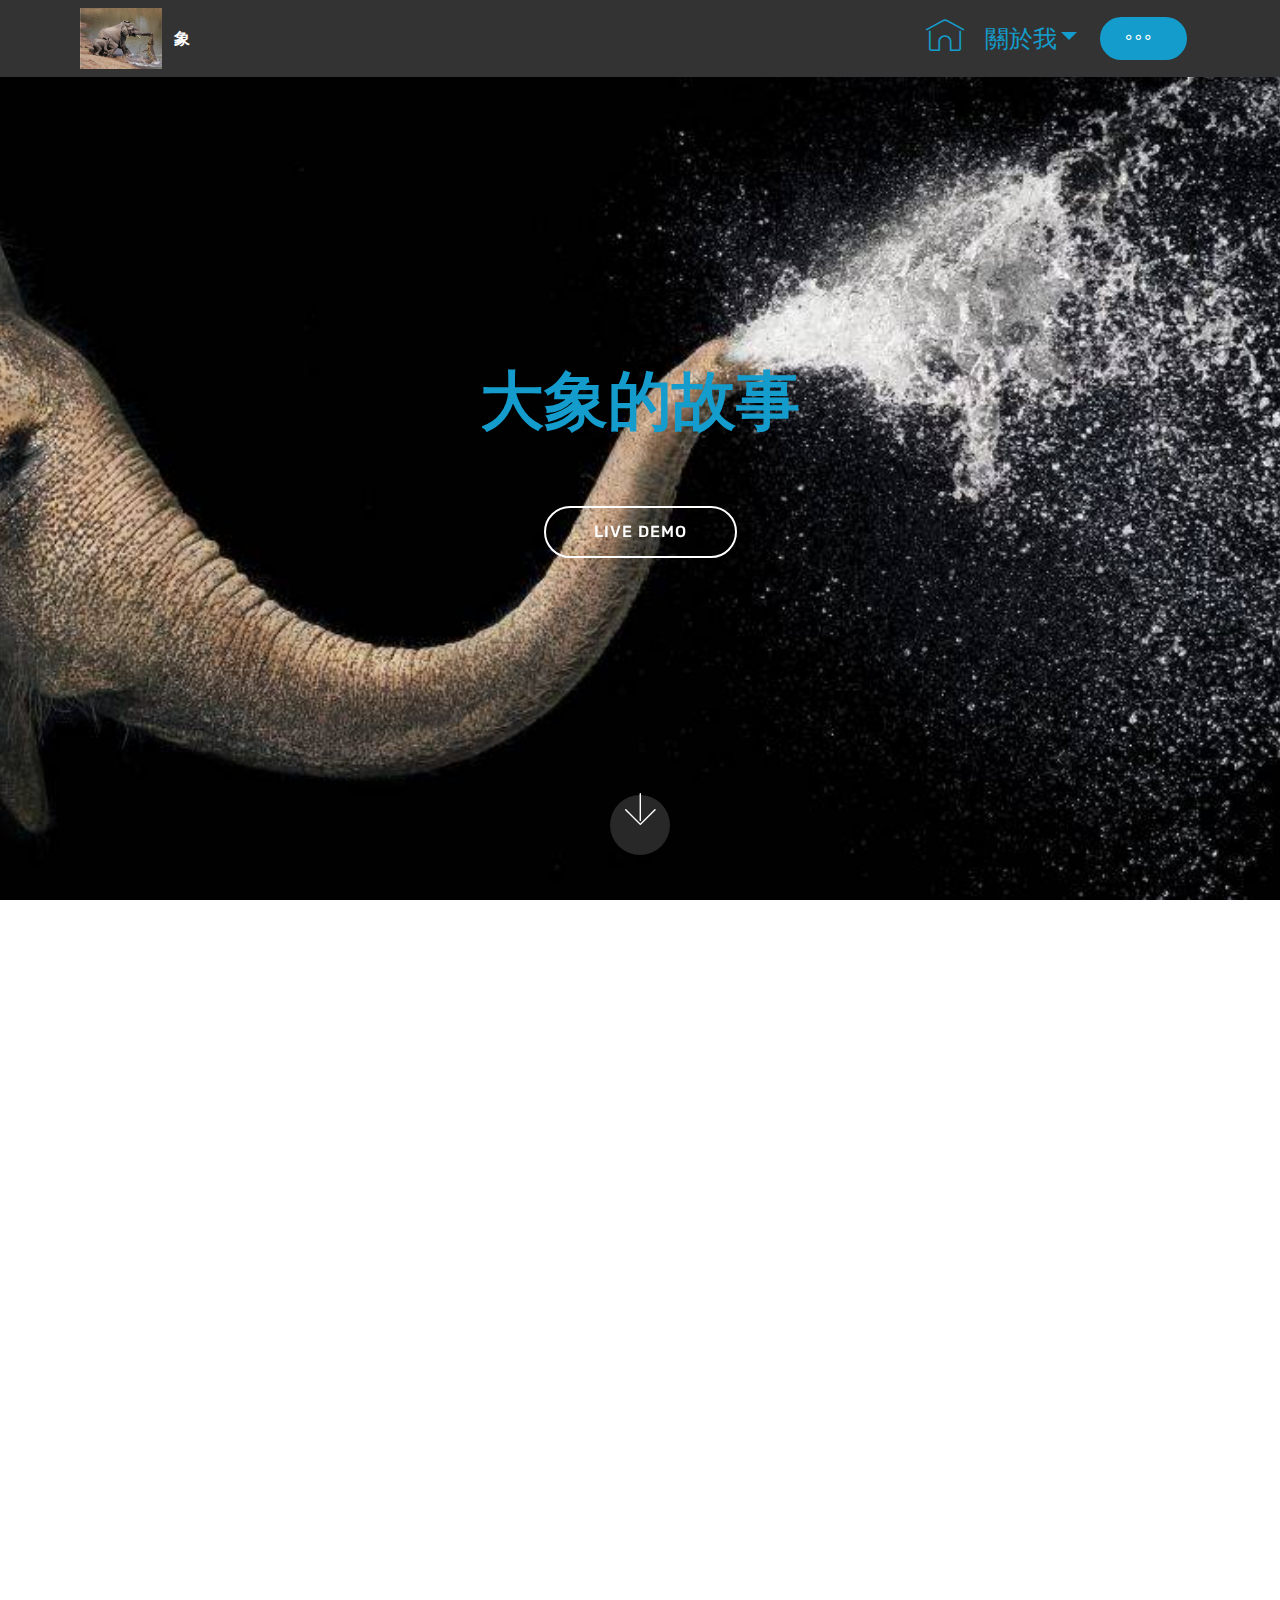
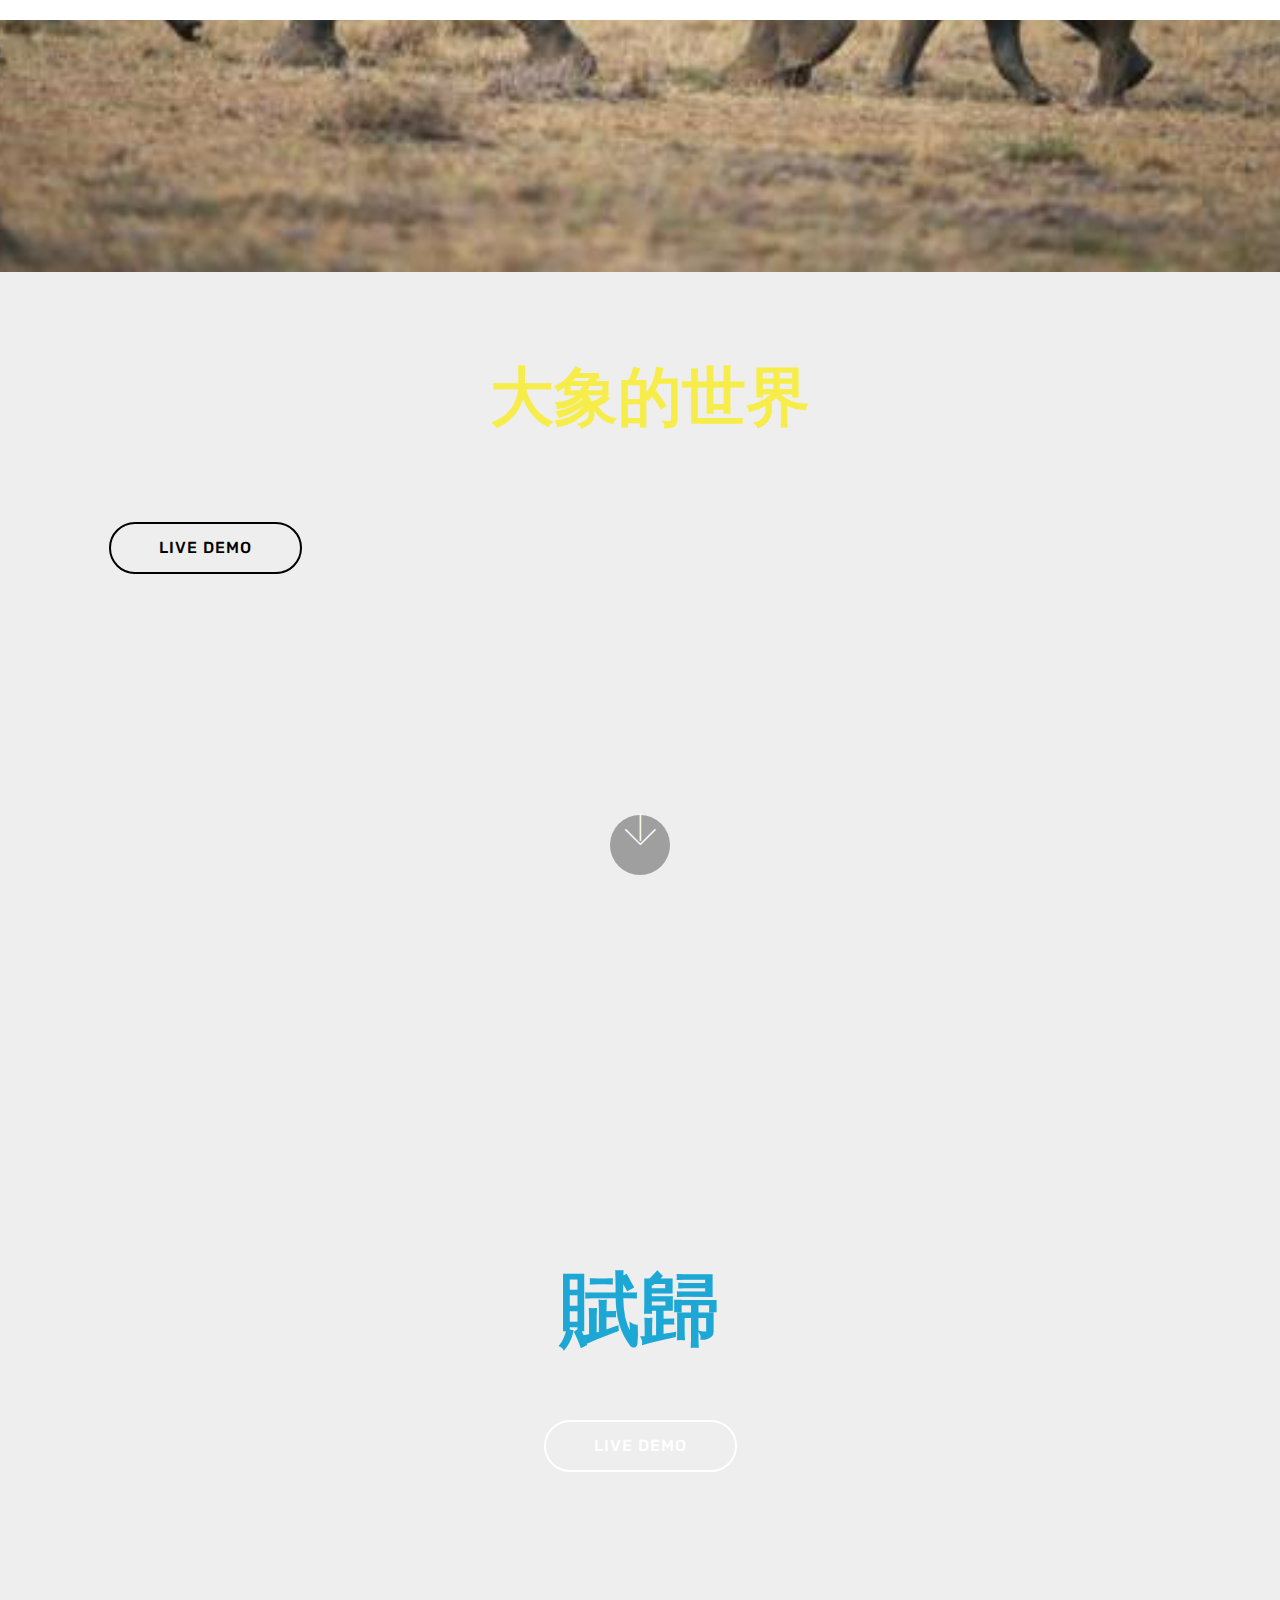
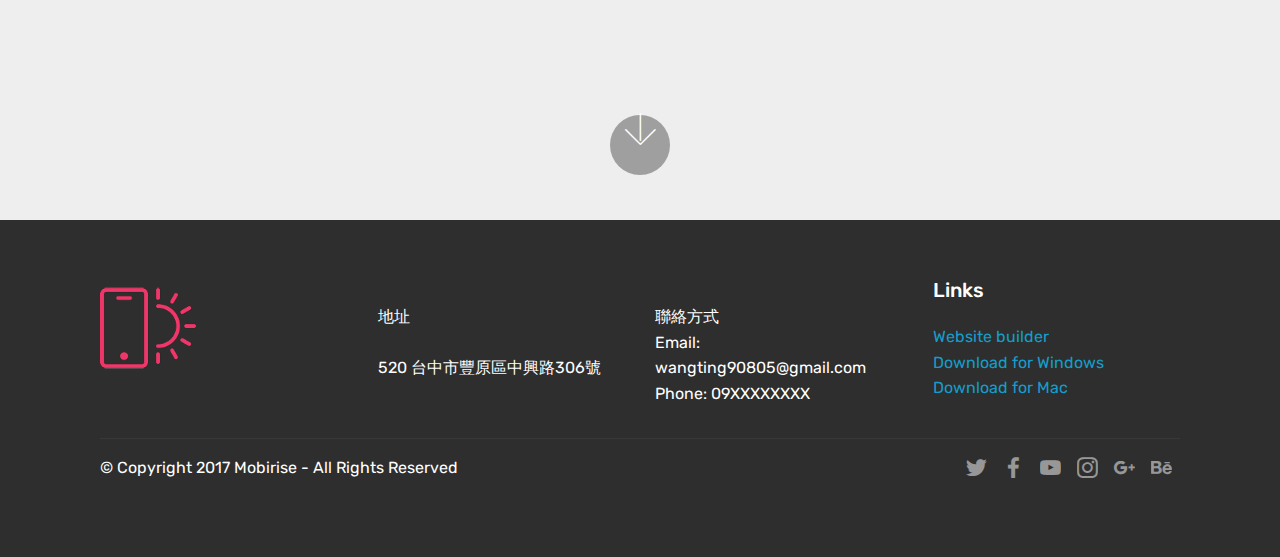
<file: index.html>
<!DOCTYPE html>
<html>
<head>
  <!-- Site made with Mobirise Website Builder v4.3.4, https://mobirise.com -->
  <meta charset="UTF-8">
  <meta http-equiv="X-UA-Compatible" content="IE=edge">
  <meta name="generator" content="Mobirise v4.3.4, mobirise.com">
  <meta name="viewport" content="width=device-width, initial-scale=1">
  <link rel="shortcut icon" href="assets/images/p7827042a221067476-ss-450x335.jpg" type="image/x-icon">
  <meta name="description" content="">
  <title>index.html</title>
  <link rel="stylesheet" href="assets/web/assets/mobirise-icons/mobirise-icons.css">
  <link rel="stylesheet" href="assets/tether/tether.min.css">
  <link rel="stylesheet" href="assets/bootstrap/css/bootstrap.min.css">
  <link rel="stylesheet" href="assets/bootstrap/css/bootstrap-grid.min.css">
  <link rel="stylesheet" href="assets/bootstrap/css/bootstrap-reboot.min.css">
  <link rel="stylesheet" href="assets/socicon/css/styles.css">
  <link rel="stylesheet" href="assets/dropdown/css/style.css">
  <link rel="stylesheet" href="assets/theme/css/style.css">
  <link rel="stylesheet" href="assets/mobirise/css/mbr-additional.css" type="text/css">
  
  
  
</head>
<body>
<section class="menu cid-qxVXqQPG6B" once="menu" id="menu1-e" data-rv-view="32">

    

    <nav class="navbar navbar-expand beta-menu navbar-dropdown align-items-center navbar-fixed-top navbar-toggleable-sm">
        <button class="navbar-toggler navbar-toggler-right" type="button" data-toggle="collapse" data-target="#navbarSupportedContent" aria-controls="navbarSupportedContent" aria-expanded="false" aria-label="Toggle navigation">
            <div class="hamburger">
                <span></span>
                <span></span>
                <span></span>
                <span></span>
            </div>
        </button>
        <div class="menu-logo">
            <div class="navbar-brand">
                <span class="navbar-logo">
                    <a href="https://mobirise.com">
                         <img src="assets/images/p7827042a221067476-ss-450x335.jpg" alt="Mobirise" title="" media-simple="true" style="height: 3.8rem;">
                    </a>
                </span>
                <span class="navbar-caption-wrap"><a class="navbar-caption text-white display-4" href="https://mobirise.com">象</a></span>
            </div>
        </div>
        <div class="collapse navbar-collapse" id="navbarSupportedContent">
            <ul class="navbar-nav nav-dropdown" data-app-modern-menu="true"><li class="nav-item dropdown open"><a class="nav-link link text-primary dropdown-toggle display-5" href="https://mobirise.com" data-toggle="dropdown-submenu">
                        <span class="mbri-home mbr-iconfont mbr-iconfont-btn"></span>&nbsp;關於我</a><div class="dropdown-menu"><a class="text-primary dropdown-item display-5" href="https://mobirise.com">New Item</a></div></li></ul>
            <div class="navbar-buttons mbr-section-btn"><a class="btn btn-sm btn-primary display-4" href="https://mobirise.com"><span class="mbri-more-horizontal mbr-iconfont mbr-iconfont-btn"></span></a></div>
        </div>
    </nav>
</section>

<section class="engine"><a href="https://mobirise.co/g">how to create a website</a></section><section class="cid-qxVXqRzExX mbr-fullscreen mbr-parallax-background" id="header2-f" data-rv-view="34">

    

    

    <div class="container align-center">
        <div class="row justify-content-md-center">
            <div class="mbr-white col-md-10">
                <h1 class="mbr-section-title mbr-bold pb-3 mbr-fonts-style display-1"></h1>
                <h3 class="mbr-section-subtitle align-center mbr-light pb-3 mbr-fonts-style display-2"><strong>大象的故事</strong></h3>
                <p class="mbr-text pb-3 mbr-fonts-style display-5"></p>
                <div class="mbr-section-btn"><a class="btn btn-md btn-white-outline display-4" href="https://mobirise.com">LIVE DEMO</a></div>
            </div>
        </div>
    </div>
    <div class="mbr-arrow hidden-sm-down" aria-hidden="true">
        <a href="#next">
            <i class="mbri-down mbr-iconfont"></i>
        </a>
    </div>
</section>

<section class="cid-qxWdpMDy4Z" id="video2-k" data-rv-view="37">

    
    
    <figure class="mbr-figure align-center">
        <div class="video-block" style="width: 100%;">
            <div><iframe class="mbr-embedded-video" src="https://www.youtube.com/embed/nUzx4pm6GXE?rel=0&amp;amp;showinfo=0&amp;autoplay=0&amp;loop=0" width="1280" height="720" frameborder="0" allowfullscreen></iframe></div>
        </div>
    </figure>
</section>

<section class="header9 cid-qxWemieEVz mbr-fullscreen mbr-parallax-background" id="header9-l" data-rv-view="39">

    

    

    <div class="container">
        <div class="media-container-column mbr-white col-md-8">
            <h1 class="mbr-section-title align-left mbr-bold pb-3 mbr-fonts-style display-2">大象的世界</h1>
            <h3 class="mbr-section-subtitle align-left mbr-light pb-3 mbr-fonts-style display-2"></h3>
            <p class="mbr-text align-left pb-3 mbr-fonts-style display-5"></p>
            <div class="mbr-section-btn align-left"><a class="btn btn-md btn-black-outline display-4" href="https://mobirise.com">LIVE DEMO</a></div>
        </div>
    </div>

    <div class="mbr-arrow hidden-sm-down" aria-hidden="true">
        <a href="#next">
            <i class="mbri-down mbr-iconfont"></i>
        </a>
    </div>
</section>

<section class="cid-qxWfHqljjl mbr-fullscreen mbr-parallax-background" id="header2-m" data-rv-view="42">

    

    

    <div class="container align-center">
        <div class="row justify-content-md-center">
            <div class="mbr-white col-md-10">
                <h1 class="mbr-section-title mbr-bold pb-3 mbr-fonts-style display-1">賦歸</h1>
                
                <p class="mbr-text pb-3 mbr-fonts-style display-5"></p>
                <div class="mbr-section-btn"><a class="btn btn-md btn-white-outline display-4" href="https://mobirise.com">LIVE DEMO</a></div>
            </div>
        </div>
    </div>
    <div class="mbr-arrow hidden-sm-down" aria-hidden="true">
        <a href="#next">
            <i class="mbri-down mbr-iconfont"></i>
        </a>
    </div>
</section>

<section class="cid-qxWgMCK1gf" id="footer1-n" data-rv-view="45">

    

    

    <div class="container">
        <div class="media-container-row content text-white">
            <div class="col-12 col-md-3">
                <div class="media-wrap">
                    <a href="https://mobirise.com/">
                        <img src="assets/images/logo2.png" alt="Mobirise" media-simple="true">
                    </a>
                </div>
            </div>
            <div class="col-12 col-md-3 mbr-fonts-style display-7">
                <h5 class="pb-3"></h5>
                <p class="mbr-text">地址
<br>
<br>520   台中市豐原區中興路306號</p>
            </div>
            <div class="col-12 col-md-3 mbr-fonts-style display-7">
                <h5 class="pb-3"></h5>
                <p class="mbr-text">聯絡方式
<br>Email: wangting90805@gmail.com 
<br>Phone: 09XXXXXXXX</p>
            </div>
            <div class="col-12 col-md-3 mbr-fonts-style display-7">
                <h5 class="pb-3">
                    Links
                </h5>
                <p class="mbr-text">
                    <a class="text-primary" href="https://mobirise.com/">Website builder</a>
                    <br><a class="text-primary" href="https://mobirise.com/mobirise-free-win.zip">Download for Windows</a>
                    <br><a class="text-primary" href="https://mobirise.com/mobirise-free-mac.zip">Download for Mac</a>
                </p>
            </div>
        </div>
        <div class="footer-lower">
            <div class="media-container-row">
                <div class="col-sm-12">
                    <hr>
                </div>
            </div>
            <div class="media-container-row mbr-white">
                <div class="col-sm-6 copyright">
                    <p class="mbr-text mbr-fonts-style display-7">
                        © Copyright 2017 Mobirise - All Rights Reserved
                    </p>
                </div>
                <div class="col-md-6">
                    <div class="social-list align-right">
                        <div class="soc-item">
                            <a href="https://twitter.com/mobirise" target="_blank">
                                <span class="socicon-twitter socicon mbr-iconfont mbr-iconfont-social" media-simple="true"></span>
                            </a>
                        </div>
                        <div class="soc-item">
                            <a href="https://www.facebook.com/pages/Mobirise/1616226671953247" target="_blank">
                                <span class="socicon-facebook socicon mbr-iconfont mbr-iconfont-social" media-simple="true"></span>
                            </a>
                        </div>
                        <div class="soc-item">
                            <a href="https://www.youtube.com/c/mobirise" target="_blank">
                                <span class="socicon-youtube socicon mbr-iconfont mbr-iconfont-social" media-simple="true"></span>
                            </a>
                        </div>
                        <div class="soc-item">
                            <a href="https://instagram.com/mobirise" target="_blank">
                                <span class="socicon-instagram socicon mbr-iconfont mbr-iconfont-social" media-simple="true"></span>
                            </a>
                        </div>
                        <div class="soc-item">
                            <a href="https://plus.google.com/u/0/+Mobirise" target="_blank">
                                <span class="socicon-googleplus socicon mbr-iconfont mbr-iconfont-social" media-simple="true"></span>
                            </a>
                        </div>
                        <div class="soc-item">
                            <a href="https://www.behance.net/Mobirise" target="_blank">
                                <span class="socicon-behance socicon mbr-iconfont mbr-iconfont-social" media-simple="true"></span>
                            </a>
                        </div>
                    </div>
                </div>
            </div>
        </div>
    </div>
</section>


  <script src="assets/web/assets/jquery/jquery.min.js"></script>
  <script src="assets/popper/popper.min.js"></script>
  <script src="assets/tether/tether.min.js"></script>
  <script src="assets/bootstrap/js/bootstrap.min.js"></script>
  <script src="assets/dropdown/js/script.min.js"></script>
  <script src="assets/touch-swipe/jquery.touch-swipe.min.js"></script>
  <script src="assets/jarallax/jarallax.min.js"></script>
  <script src="assets/smooth-scroll/smooth-scroll.js"></script>
  <script src="assets/theme/js/script.js"></script>
  
  
</body>
</html>
</file>
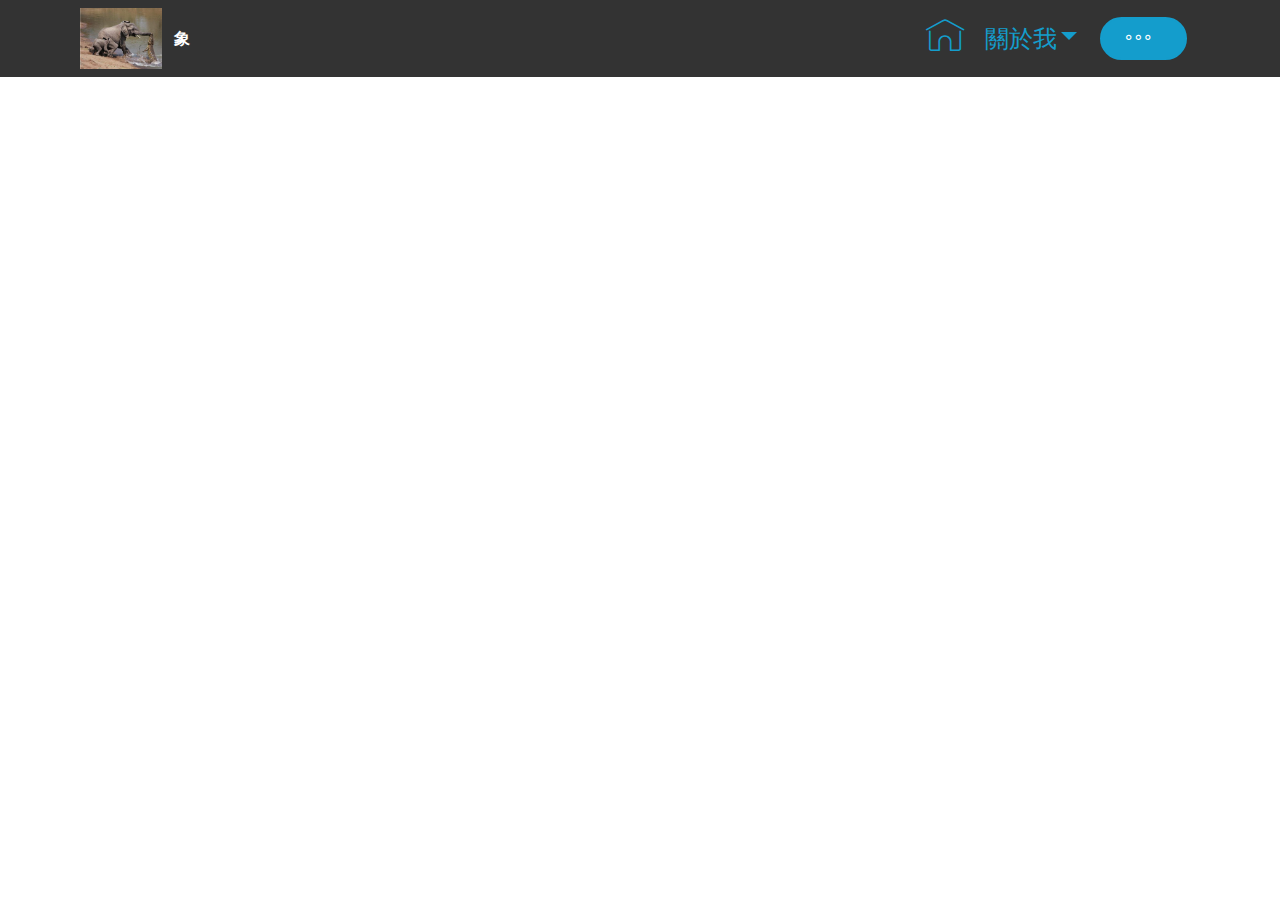
<file: page1.html>
<!DOCTYPE html>
<html>
<head>
  <!-- Site made with Mobirise Website Builder v4.3.4, https://mobirise.com -->
  <meta charset="UTF-8">
  <meta http-equiv="X-UA-Compatible" content="IE=edge">
  <meta name="generator" content="Mobirise v4.3.4, mobirise.com">
  <meta name="viewport" content="width=device-width, initial-scale=1">
  <link rel="shortcut icon" href="assets/images/p7827042a221067476-ss-450x335.jpg" type="image/x-icon">
  <meta name="description" content="Website Builder Description">
  <title>Page 1</title>
  <link rel="stylesheet" href="assets/web/assets/mobirise-icons/mobirise-icons.css">
  <link rel="stylesheet" href="assets/tether/tether.min.css">
  <link rel="stylesheet" href="assets/bootstrap/css/bootstrap.min.css">
  <link rel="stylesheet" href="assets/bootstrap/css/bootstrap-grid.min.css">
  <link rel="stylesheet" href="assets/bootstrap/css/bootstrap-reboot.min.css">
  <link rel="stylesheet" href="assets/dropdown/css/style.css">
  <link rel="stylesheet" href="assets/theme/css/style.css">
  <link rel="stylesheet" href="assets/mobirise/css/mbr-additional.css" type="text/css">
  
  
  
</head>
<body>
<section class="menu cid-qxVXqQPG6B" once="menu" id="menu1-o" data-rv-view="48">

    

    <nav class="navbar navbar-expand beta-menu navbar-dropdown align-items-center navbar-fixed-top navbar-toggleable-sm">
        <button class="navbar-toggler navbar-toggler-right" type="button" data-toggle="collapse" data-target="#navbarSupportedContent" aria-controls="navbarSupportedContent" aria-expanded="false" aria-label="Toggle navigation">
            <div class="hamburger">
                <span></span>
                <span></span>
                <span></span>
                <span></span>
            </div>
        </button>
        <div class="menu-logo">
            <div class="navbar-brand">
                <span class="navbar-logo">
                    <a href="https://mobirise.com">
                         <img src="assets/images/p7827042a221067476-ss-450x335.jpg" alt="Mobirise" title="" media-simple="true" style="height: 3.8rem;">
                    </a>
                </span>
                <span class="navbar-caption-wrap"><a class="navbar-caption text-white display-4" href="https://mobirise.com">象</a></span>
            </div>
        </div>
        <div class="collapse navbar-collapse" id="navbarSupportedContent">
            <ul class="navbar-nav nav-dropdown" data-app-modern-menu="true"><li class="nav-item dropdown open"><a class="nav-link link text-primary dropdown-toggle display-5" href="https://mobirise.com" data-toggle="dropdown-submenu">
                        <span class="mbri-home mbr-iconfont mbr-iconfont-btn"></span>&nbsp;關於我</a><div class="dropdown-menu"><a class="text-primary dropdown-item display-5" href="https://mobirise.com">New Item</a></div></li></ul>
            <div class="navbar-buttons mbr-section-btn"><a class="btn btn-sm btn-primary display-4" href="https://mobirise.com"><span class="mbri-more-horizontal mbr-iconfont mbr-iconfont-btn"></span></a></div>
        </div>
    </nav>
</section>


  <section class="engine"><a href="https://mobirise.co/l">free bootstrap theme</a></section><script src="assets/web/assets/jquery/jquery.min.js"></script>
  <script src="assets/popper/popper.min.js"></script>
  <script src="assets/tether/tether.min.js"></script>
  <script src="assets/bootstrap/js/bootstrap.min.js"></script>
  <script src="assets/smooth-scroll/smooth-scroll.js"></script>
  <script src="assets/dropdown/js/script.min.js"></script>
  <script src="assets/touch-swipe/jquery.touch-swipe.min.js"></script>
  <script src="assets/theme/js/script.js"></script>
  
  
</body>
</html>
</file>
<file: assets/web/assets/mobirise-icons/mobirise-icons.css>
@font-face {
  font-family: 'MobiriseIcons';
  src:  url('mobirise-icons.eot?spat4u');
  src:  url('mobirise-icons.eot?spat4u#iefix') format('embedded-opentype'),
    url('mobirise-icons.ttf?spat4u') format('truetype'),
    url('mobirise-icons.woff?spat4u') format('woff'),
    url('mobirise-icons.svg?spat4u#MobiriseIcons') format('svg');
  font-weight: normal;
  font-style: normal;
}

[class^="mbri-"], [class*=" mbri-"] {
  /* use !important to prevent issues with browser extensions that change fonts */
  font-family: MobiriseIcons !important;
  speak: none;
  font-style: normal;
  font-weight: normal;
  font-variant: normal;
  text-transform: none;
  line-height: 1;

  /* Better Font Rendering =========== */
  -webkit-font-smoothing: antialiased;
  -moz-osx-font-smoothing: grayscale;
}

.mbri-add-submenu:before {
  content: "\e900";
}
.mbri-alert:before {
  content: "\e901";
}
.mbri-align-center:before {
  content: "\e902";
}
.mbri-align-justify:before {
  content: "\e903";
}
.mbri-align-left:before {
  content: "\e904";
}
.mbri-align-right:before {
  content: "\e905";
}
.mbri-android:before {
  content: "\e906";
}
.mbri-apple:before {
  content: "\e907";
}
.mbri-arrow-down:before {
  content: "\e908";
}
.mbri-arrow-next:before {
  content: "\e909";
}
.mbri-arrow-prev:before {
  content: "\e90a";
}
.mbri-arrow-up:before {
  content: "\e90b";
}
.mbri-bold:before {
  content: "\e90c";
}
.mbri-bookmark:before {
  content: "\e90d";
}
.mbri-bootstrap:before {
  content: "\e90e";
}
.mbri-briefcase:before {
  content: "\e90f";
}
.mbri-browse:before {
  content: "\e910";
}
.mbri-bulleted-list:before {
  content: "\e911";
}
.mbri-calendar:before {
  content: "\e912";
}
.mbri-camera:before {
  content: "\e913";
}
.mbri-cart-add:before {
  content: "\e914";
}
.mbri-cart-full:before {
  content: "\e915";
}
.mbri-cash:before {
  content: "\e916";
}
.mbri-change-style:before {
  content: "\e917";
}
.mbri-chat:before {
  content: "\e918";
}
.mbri-clock:before {
  content: "\e919";
}
.mbri-close:before {
  content: "\e91a";
}
.mbri-cloud:before {
  content: "\e91b";
}
.mbri-code:before {
  content: "\e91c";
}
.mbri-contact-form:before {
  content: "\e91d";
}
.mbri-credit-card:before {
  content: "\e91e";
}
.mbri-cursor-click:before {
  content: "\e91f";
}
.mbri-cust-feedback:before {
  content: "\e920";
}
.mbri-database:before {
  content: "\e921";
}
.mbri-delivery:before {
  content: "\e922";
}
.mbri-desktop:before {
  content: "\e923";
}
.mbri-devices:before {
  content: "\e924";
}
.mbri-down:before {
  content: "\e925";
}
.mbri-download:before {
  content: "\e989";
}
.mbri-drag-n-drop:before {
  content: "\e927";
}
.mbri-drag-n-drop2:before {
  content: "\e928";
}
.mbri-edit:before {
  content: "\e929";
}
.mbri-edit2:before {
  content: "\e92a";
}
.mbri-error:before {
  content: "\e92b";
}
.mbri-extension:before {
  content: "\e92c";
}
.mbri-features:before {
  content: "\e92d";
}
.mbri-file:before {
  content: "\e92e";
}
.mbri-flag:before {
  content: "\e92f";
}
.mbri-folder:before {
  content: "\e930";
}
.mbri-gift:before {
  content: "\e931";
}
.mbri-github:before {
  content: "\e932";
}
.mbri-globe:before {
  content: "\e933";
}
.mbri-globe-2:before {
  content: "\e934";
}
.mbri-growing-chart:before {
  content: "\e935";
}
.mbri-hearth:before {
  content: "\e936";
}
.mbri-help:before {
  content: "\e937";
}
.mbri-home:before {
  content: "\e938";
}
.mbri-hot-cup:before {
  content: "\e939";
}
.mbri-idea:before {
  content: "\e93a";
}
.mbri-image-gallery:before {
  content: "\e93b";
}
.mbri-image-slider:before {
  content: "\e93c";
}
.mbri-info:before {
  content: "\e93d";
}
.mbri-italic:before {
  content: "\e93e";
}
.mbri-key:before {
  content: "\e93f";
}
.mbri-laptop:before {
  content: "\e940";
}
.mbri-layers:before {
  content: "\e941";
}
.mbri-left-right:before {
  content: "\e942";
}
.mbri-left:before {
  content: "\e943";
}
.mbri-letter:before {
  content: "\e944";
}
.mbri-like:before {
  content: "\e945";
}
.mbri-link:before {
  content: "\e946";
}
.mbri-lock:before {
  content: "\e947";
}
.mbri-login:before {
  content: "\e948";
}
.mbri-logout:before {
  content: "\e949";
}
.mbri-magic-stick:before {
  content: "\e94a";
}
.mbri-map-pin:before {
  content: "\e94b";
}
.mbri-menu:before {
  content: "\e94c";
}
.mbri-mobile:before {
  content: "\e94d";
}
.mbri-mobile2:before {
  content: "\e94e";
}
.mbri-mobirise:before {
  content: "\e94f";
}
.mbri-more-horizontal:before {
  content: "\e950";
}
.mbri-more-vertical:before {
  content: "\e951";
}
.mbri-music:before {
  content: "\e952";
}
.mbri-new-file:before {
  content: "\e953";
}
.mbri-numbered-list:before {
  content: "\e954";
}
.mbri-opened-folder:before {
  content: "\e955";
}
.mbri-pages:before {
  content: "\e956";
}
.mbri-paper-plane:before {
  content: "\e957";
}
.mbri-paperclip:before {
  content: "\e958";
}
.mbri-photo:before {
  content: "\e959";
}
.mbri-photos:before {
  content: "\e95a";
}
.mbri-pin:before {
  content: "\e95b";
}
.mbri-play:before {
  content: "\e95c";
}
.mbri-plus:before {
  content: "\e95d";
}
.mbri-preview:before {
  content: "\e95e";
}
.mbri-print:before {
  content: "\e95f";
}
.mbri-protect:before {
  content: "\e960";
}
.mbri-question:before {
  content: "\e961";
}
.mbri-quote-left:before {
  content: "\e962";
}
.mbri-quote-right:before {
  content: "\e963";
}
.mbri-refresh:before {
  content: "\e964";
}
.mbri-responsive:before {
  content: "\e965";
}
.mbri-right:before {
  content: "\e966";
}
.mbri-rocket:before {
  content: "\e967";
}
.mbri-sad-face:before {
  content: "\e968";
}
.mbri-sale:before {
  content: "\e969";
}
.mbri-save:before {
  content: "\e96a";
}
.mbri-search:before {
  content: "\e96b";
}
.mbri-setting:before {
  content: "\e96c";
}
.mbri-setting2:before {
  content: "\e96d";
}
.mbri-setting3:before {
  content: "\e96e";
}
.mbri-share:before {
  content: "\e96f";
}
.mbri-shopping-bag:before {
  content: "\e970";
}
.mbri-shopping-basket:before {
  content: "\e971";
}
.mbri-shopping-cart:before {
  content: "\e972";
}
.mbri-sites:before {
  content: "\e973";
}
.mbri-smile-face:before {
  content: "\e974";
}
.mbri-speed:before {
  content: "\e975";
}
.mbri-star:before {
  content: "\e976";
}
.mbri-success:before {
  content: "\e977";
}
.mbri-sun:before {
  content: "\e978";
}
.mbri-sun2:before {
  content: "\e979";
}
.mbri-tablet:before {
  content: "\e97a";
}
.mbri-tablet-vertical:before {
  content: "\e97b";
}
.mbri-target:before {
  content: "\e97c";
}
.mbri-timer:before {
  content: "\e97d";
}
.mbri-to-ftp:before {
  content: "\e97e";
}
.mbri-to-local-drive:before {
  content: "\e97f";
}
.mbri-touch-swipe:before {
  content: "\e980";
}
.mbri-touch:before {
  content: "\e981";
}
.mbri-trash:before {
  content: "\e982";
}
.mbri-underline:before {
  content: "\e983";
}
.mbri-unlink:before {
  content: "\e984";
}
.mbri-unlock:before {
  content: "\e985";
}
.mbri-up-down:before {
  content: "\e986";
}
.mbri-up:before {
  content: "\e987";
}
.mbri-update:before {
  content: "\e988";
}
.mbri-upload:before {
 content: "\e926"; 
}
.mbri-user:before {
  content: "\e98a";
}
.mbri-user2:before {
  content: "\e98b";
}
.mbri-users:before {
  content: "\e98c";
}
.mbri-video:before {
  content: "\e98d";
}
.mbri-video-play:before {
  content: "\e98e";
}
.mbri-watch:before {
  content: "\e98f";
}
.mbri-website-theme:before {
  content: "\e990";
}
.mbri-wifi:before {
  content: "\e991";
}
.mbri-windows:before {
  content: "\e992";
}
.mbri-zoom-out:before {
  content: "\e993";
}
.mbri-redo:before {
  content: "\e994";
}
.mbri-undo:before {
  content: "\e995";
}
</file>
<file: assets/socicon/css/styles.css>
@charset "UTF-8";

@font-face {
  font-family: "socicon";
  src:url("../fonts/socicon.eot");
  src:url("../fonts/socicon.eot?#iefix") format("embedded-opentype"),
    url("../fonts/socicon.woff") format("woff"),
    url("../fonts/socicon.ttf") format("truetype"),
    url("../fonts/socicon.svg#socicon") format("svg");
  font-weight: normal;
  font-style: normal;

}

[data-icon]:before {
  font-family: "socicon" !important;
  content: attr(data-icon);
  font-style: normal !important;
  font-weight: normal !important;
  font-variant: normal !important;
  text-transform: none !important;
  speak: none;
  line-height: 1;
  -webkit-font-smoothing: antialiased;
  -moz-osx-font-smoothing: grayscale;
}

[class^="socicon-"]:before,
[class*=" socicon-"]:before {
  font-family: "socicon" !important;
  font-style: normal !important;
  font-weight: normal !important;
  font-variant: normal !important;
  text-transform: none !important;
  speak: none;
  line-height: 1;
  -webkit-font-smoothing: antialiased;
  -moz-osx-font-smoothing: grayscale;
}

.socicon-modelmayhem:before {
  content: "\e000";
}
.socicon-mixcloud:before {
  content: "\e001";
}
.socicon-drupal:before {
  content: "\e002";
}
.socicon-swarm:before {
  content: "\e003";
}
.socicon-istock:before {
  content: "\e004";
}
.socicon-yammer:before {
  content: "\e005";
}
.socicon-ello:before {
  content: "\e006";
}
.socicon-stackoverflow:before {
  content: "\e007";
}
.socicon-persona:before {
  content: "\e008";
}
.socicon-triplej:before {
  content: "\e009";
}
.socicon-houzz:before {
  content: "\e00a";
}
.socicon-rss:before {
  content: "\e00b";
}
.socicon-paypal:before {
  content: "\e00c";
}
.socicon-odnoklassniki:before {
  content: "\e00d";
}
.socicon-airbnb:before {
  content: "\e00e";
}
.socicon-periscope:before {
  content: "\e00f";
}
.socicon-outlook:before {
  content: "\e010";
}
.socicon-coderwall:before {
  content: "\e011";
}
.socicon-tripadvisor:before {
  content: "\e012";
}
.socicon-appnet:before {
  content: "\e013";
}
.socicon-goodreads:before {
  content: "\e014";
}
.socicon-tripit:before {
  content: "\e015";
}
.socicon-lanyrd:before {
  content: "\e016";
}
.socicon-slideshare:before {
  content: "\e017";
}
.socicon-buffer:before {
  content: "\e018";
}
.socicon-disqus:before {
  content: "\e019";
}
.socicon-vkontakte:before {
  content: "\e01a";
}
.socicon-whatsapp:before {
  content: "\e01b";
}
.socicon-patreon:before {
  content: "\e01c";
}
.socicon-storehouse:before {
  content: "\e01d";
}
.socicon-pocket:before {
  content: "\e01e";
}
.socicon-mail:before {
  content: "\e01f";
}
.socicon-blogger:before {
  content: "\e020";
}
.socicon-technorati:before {
  content: "\e021";
}
.socicon-reddit:before {
  content: "\e022";
}
.socicon-dribbble:before {
  content: "\e023";
}
.socicon-stumbleupon:before {
  content: "\e024";
}
.socicon-digg:before {
  content: "\e025";
}
.socicon-envato:before {
  content: "\e026";
}
.socicon-behance:before {
  content: "\e027";
}
.socicon-delicious:before {
  content: "\e028";
}
.socicon-deviantart:before {
  content: "\e029";
}
.socicon-forrst:before {
  content: "\e02a";
}
.socicon-play:before {
  content: "\e02b";
}
.socicon-zerply:before {
  content: "\e02c";
}
.socicon-wikipedia:before {
  content: "\e02d";
}
.socicon-apple:before {
  content: "\e02e";
}
.socicon-flattr:before {
  content: "\e02f";
}
.socicon-github:before {
  content: "\e030";
}
.socicon-renren:before {
  content: "\e031";
}
.socicon-friendfeed:before {
  content: "\e032";
}
.socicon-newsvine:before {
  content: "\e033";
}
.socicon-identica:before {
  content: "\e034";
}
.socicon-bebo:before {
  content: "\e035";
}
.socicon-zynga:before {
  content: "\e036";
}
.socicon-steam:before {
  content: "\e037";
}
.socicon-xbox:before {
  content: "\e038";
}
.socicon-windows:before {
  content: "\e039";
}
.socicon-qq:before {
  content: "\e03a";
}
.socicon-douban:before {
  content: "\e03b";
}
.socicon-meetup:before {
  content: "\e03c";
}
.socicon-playstation:before {
  content: "\e03d";
}
.socicon-android:before {
  content: "\e03e";
}
.socicon-snapchat:before {
  content: "\e03f";
}
.socicon-twitter:before {
  content: "\e040";
}
.socicon-facebook:before {
  content: "\e041";
}
.socicon-googleplus:before {
  content: "\e042";
}
.socicon-pinterest:before {
  content: "\e043";
}
.socicon-foursquare:before {
  content: "\e044";
}
.socicon-yahoo:before {
  content: "\e045";
}
.socicon-skype:before {
  content: "\e046";
}
.socicon-yelp:before {
  content: "\e047";
}
.socicon-feedburner:before {
  content: "\e048";
}
.socicon-linkedin:before {
  content: "\e049";
}
.socicon-viadeo:before {
  content: "\e04a";
}
.socicon-xing:before {
  content: "\e04b";
}
.socicon-myspace:before {
  content: "\e04c";
}
.socicon-soundcloud:before {
  content: "\e04d";
}
.socicon-spotify:before {
  content: "\e04e";
}
.socicon-grooveshark:before {
  content: "\e04f";
}
.socicon-lastfm:before {
  content: "\e050";
}
.socicon-youtube:before {
  content: "\e051";
}
.socicon-vimeo:before {
  content: "\e052";
}
.socicon-dailymotion:before {
  content: "\e053";
}
.socicon-vine:before {
  content: "\e054";
}
.socicon-flickr:before {
  content: "\e055";
}
.socicon-500px:before {
  content: "\e056";
}
.socicon-wordpress:before {
  content: "\e058";
}
.socicon-tumblr:before {
  content: "\e059";
}
.socicon-twitch:before {
  content: "\e05a";
}
.socicon-8tracks:before {
  content: "\e05b";
}
.socicon-amazon:before {
  content: "\e05c";
}
.socicon-icq:before {
  content: "\e05d";
}
.socicon-smugmug:before {
  content: "\e05e";
}
.socicon-ravelry:before {
  content: "\e05f";
}
.socicon-weibo:before {
  content: "\e060";
}
.socicon-baidu:before {
  content: "\e061";
}
.socicon-angellist:before {
  content: "\e062";
}
.socicon-ebay:before {
  content: "\e063";
}
.socicon-imdb:before {
  content: "\e064";
}
.socicon-stayfriends:before {
  content: "\e065";
}
.socicon-residentadvisor:before {
  content: "\e066";
}
.socicon-google:before {
  content: "\e067";
}
.socicon-yandex:before {
  content: "\e068";
}
.socicon-sharethis:before {
  content: "\e069";
}
.socicon-bandcamp:before {
  content: "\e06a";
}
.socicon-itunes:before {
  content: "\e06b";
}
.socicon-deezer:before {
  content: "\e06c";
}
.socicon-telegram:before {
  content: "\e06e";
}
.socicon-openid:before {
  content: "\e06f";
}
.socicon-amplement:before {
  content: "\e070";
}
.socicon-viber:before {
  content: "\e071";
}
.socicon-zomato:before {
  content: "\e072";
}
.socicon-draugiem:before {
  content: "\e074";
}
.socicon-endomodo:before {
  content: "\e075";
}
.socicon-filmweb:before {
  content: "\e076";
}
.socicon-stackexchange:before {
  content: "\e077";
}
.socicon-wykop:before {
  content: "\e078";
}
.socicon-teamspeak:before {
  content: "\e079";
}
.socicon-teamviewer:before {
  content: "\e07a";
}
.socicon-ventrilo:before {
  content: "\e07b";
}
.socicon-younow:before {
  content: "\e07c";
}
.socicon-raidcall:before {
  content: "\e07d";
}
.socicon-mumble:before {
  content: "\e07e";
}
.socicon-medium:before {
  content: "\e06d";
}
.socicon-bebee:before {
  content: "\e07f";
}
.socicon-hitbox:before {
  content: "\e080";
}
.socicon-reverbnation:before {
  content: "\e081";
}
.socicon-formulr:before {
  content: "\e082";
}
.socicon-instagram:before {
  content: "\e057";
}
.socicon-battlenet:before {
  content: "\e083";
}
.socicon-chrome:before {
  content: "\e084";
}
.socicon-discord:before {
  content: "\e086";
}
.socicon-issuu:before {
  content: "\e087";
}
.socicon-macos:before {
  content: "\e088";
}
.socicon-firefox:before {
  content: "\e089";
}
.socicon-opera:before {
  content: "\e08d";
}
.socicon-keybase:before {
  content: "\e090";
}
.socicon-alliance:before {
  content: "\e091";
}
.socicon-livejournal:before {
  content: "\e092";
}
.socicon-googlephotos:before {
  content: "\e093";
}
.socicon-horde:before {
  content: "\e094";
}
.socicon-etsy:before {
  content: "\e095";
}
.socicon-zapier:before {
  content: "\e096";
}
.socicon-google-scholar:before {
  content: "\e097";
}
.socicon-researchgate:before {
  content: "\e098";
}
.socicon-wechat:before {
  content: "\e099";
}
.socicon-strava:before {
  content: "\e09a";
}
.socicon-line:before {
  content: "\e09b";
}
.socicon-lyft:before {
  content: "\e09c";
}
.socicon-uber:before {
  content: "\e09d";
}
.socicon-songkick:before {
  content: "\e09e";
}
.socicon-viewbug:before {
  content: "\e09f";
}
.socicon-googlegroups:before {
  content: "\e0a0";
}
.socicon-quora:before {
  content: "\e073";
}
.socicon-diablo:before {
  content: "\e085";
}
.socicon-blizzard:before {
  content: "\e0a1";
}
.socicon-hearthstone:before {
  content: "\e08b";
}
.socicon-heroes:before {
  content: "\e08a";
}
.socicon-overwatch:before {
  content: "\e08c";
}
.socicon-warcraft:before {
  content: "\e08e";
}
.socicon-starcraft:before {
  content: "\e08f";
}
.socicon-beam:before {
  content: "\e0a2";
}
.socicon-curse:before {
  content: "\e0a3";
}
.socicon-player:before {
  content: "\e0a4";
}
.socicon-streamjar:before {
  content: "\e0a5";
}
.socicon-nintendo:before {
  content: "\e0a6";
}
.socicon-hellocoton:before {
  content: "\e0a7";
}
</file>
<file: assets/dropdown/css/style.css>
.navbar-dropdown {
  left: 0;
  padding: 0;
  position: absolute;
  right: 0;
  top: 0;
  transition: all 0.45s ease;
  z-index: 1030;
  background: #282828; }
  .navbar-dropdown .navbar-logo {
    margin-right: 0.8rem;
    transition: margin 0.3s ease-in-out;
    vertical-align: middle; }
    .navbar-dropdown .navbar-logo img {
      height: 3.125rem;
      transition: all 0.3s ease-in-out; }
    .navbar-dropdown .navbar-logo.mbr-iconfont {
      font-size: 3.125rem;
      line-height: 3.125rem; }
  .navbar-dropdown .navbar-caption {
    font-weight: 700;
    white-space: normal;
    vertical-align: -4px;
    line-height: 3.125rem !important; }
    .navbar-dropdown .navbar-caption, .navbar-dropdown .navbar-caption:hover {
      color: inherit;
      text-decoration: none; }
  .navbar-dropdown .mbr-iconfont + .navbar-caption {
    vertical-align: -1px; }
  .navbar-dropdown.navbar-fixed-top {
    position: fixed; }
  .navbar-dropdown .navbar-brand span {
    vertical-align: -4px; }
  .navbar-dropdown.bg-color.transparent {
    background: none; }
  .navbar-dropdown.navbar-short .navbar-brand {
    padding: 0.625rem 0; }
    .navbar-dropdown.navbar-short .navbar-brand span {
      vertical-align: -1px; }
  .navbar-dropdown.navbar-short .navbar-caption {
    line-height: 2.375rem !important;
    vertical-align: -2px; }
  .navbar-dropdown.navbar-short .navbar-logo {
    margin-right: 0.5rem; }
    .navbar-dropdown.navbar-short .navbar-logo img {
      height: 2.375rem; }
    .navbar-dropdown.navbar-short .navbar-logo.mbr-iconfont {
      font-size: 2.375rem;
      line-height: 2.375rem; }
  .navbar-dropdown.navbar-short .mbr-table-cell {
    height: 3.625rem; }
  .navbar-dropdown .navbar-close {
    left: 0.6875rem;
    position: fixed;
    top: 0.75rem;
    z-index: 1000; }
  .navbar-dropdown .hamburger-icon {
    content: "";
    display: inline-block;
    vertical-align: middle;
    width: 16px;
    -webkit-box-shadow: 0 -6px 0 1px #282828,0 0 0 1px #282828,0 6px 0 1px #282828;
    -moz-box-shadow: 0 -6px 0 1px #282828,0 0 0 1px #282828,0 6px 0 1px #282828;
    box-shadow: 0 -6px 0 1px #282828,0 0 0 1px #282828,0 6px 0 1px #282828; }

.dropdown-menu .dropdown-toggle[data-toggle="dropdown-submenu"]::after {
  border-bottom: 0.35em solid transparent;
  border-left: 0.35em solid;
  border-right: 0;
  border-top: 0.35em solid transparent;
  margin-left: 0.3rem; }

.dropdown-menu .dropdown-item:focus {
  outline: 0; }

.nav-dropdown {
  font-size: 0.75rem;
  font-weight: 500;
  height: auto !important; }
  .nav-dropdown .nav-btn {
    padding-left: 1rem; }
  .nav-dropdown .link {
    margin: .667em 1.667em;
    font-weight: 500;
    padding: 0;
    transition: color .2s ease-in-out; }
    .nav-dropdown .link.dropdown-toggle {
      margin-right: 2.583em; }
      .nav-dropdown .link.dropdown-toggle::after {
        margin-left: .25rem;
        border-top: 0.35em solid;
        border-right: 0.35em solid transparent;
        border-left: 0.35em solid transparent;
        border-bottom: 0; }
      .nav-dropdown .link.dropdown-toggle[aria-expanded="true"] {
        margin: 0;
        padding: 0.667em 3.263em  0.667em 1.667em; }
  .nav-dropdown .link::after,
  .nav-dropdown .dropdown-item::after {
    color: inherit; }
  .nav-dropdown .btn {
    font-size: 0.75rem;
    font-weight: 700;
    letter-spacing: 0;
    margin-bottom: 0;
    padding-left: 1.25rem;
    padding-right: 1.25rem; }
  .nav-dropdown .dropdown-menu {
    border-radius: 0;
    border: 0;
    left: 0;
    margin: 0;
    padding-bottom: 1.25rem;
    padding-top: 1.25rem;
    position: relative; }
  .nav-dropdown .dropdown-submenu {
    margin-left: 0.125rem;
    top: 0; }
  .nav-dropdown .dropdown-item {
    font-weight: 500;
    line-height: 2;
    padding: 0.3846em 4.615em 0.3846em 1.5385em;
    position: relative;
    transition: color .2s ease-in-out, background-color .2s ease-in-out; }
    .nav-dropdown .dropdown-item::after {
      margin-top: -0.3077em;
      position: absolute;
      right: 1.1538em;
      top: 50%; }
    .nav-dropdown .dropdown-item:focus, .nav-dropdown .dropdown-item:hover {
      background: none; }

@media (max-width: 767px) {
  .nav-dropdown.navbar-toggleable-sm {
    bottom: 0;
    display: none;
    left: 0;
    overflow-x: hidden;
    position: fixed;
    top: 0;
    transform: translateX(-100%);
    -ms-transform: translateX(-100%);
    -webkit-transform: translateX(-100%);
    width: 18.75rem;
    z-index: 999; } }
.nav-dropdown.navbar-toggleable-xl {
  bottom: 0;
  display: none;
  left: 0;
  overflow-x: hidden;
  position: fixed;
  top: 0;
  transform: translateX(-100%);
  -ms-transform: translateX(-100%);
  -webkit-transform: translateX(-100%);
  width: 18.75rem;
  z-index: 999; }

.nav-dropdown-sm {
  display: block !important;
  overflow-x: hidden;
  overflow: auto;
  padding-top: 3.875rem; }
  .nav-dropdown-sm::after {
    content: "";
    display: block;
    height: 3rem;
    width: 100%; }
  .nav-dropdown-sm.collapse.in ~ .navbar-close {
    display: block !important; }
  .nav-dropdown-sm.collapsing, .nav-dropdown-sm.collapse.in {
    transform: translateX(0);
    -ms-transform: translateX(0);
    -webkit-transform: translateX(0);
    transition: all 0.25s ease-out;
    -webkit-transition: all 0.25s ease-out;
    background: #282828; }
  .nav-dropdown-sm.collapsing[aria-expanded="false"] {
    transform: translateX(-100%);
    -ms-transform: translateX(-100%);
    -webkit-transform: translateX(-100%); }
  .nav-dropdown-sm .nav-item {
    display: block;
    margin-left: 0 !important;
    padding-left: 0; }
  .nav-dropdown-sm .link,
  .nav-dropdown-sm .dropdown-item {
    border-top: 1px dotted rgba(255, 255, 255, 0.1);
    font-size: 0.8125rem;
    line-height: 1.6;
    margin: 0 !important;
    padding: 0.875rem 2.4rem 0.875rem 1.5625rem !important;
    position: relative;
    white-space: normal; }
    .nav-dropdown-sm .link:focus, .nav-dropdown-sm .link:hover,
    .nav-dropdown-sm .dropdown-item:focus,
    .nav-dropdown-sm .dropdown-item:hover {
      background: rgba(0, 0, 0, 0.2) !important;
      color: #c0a375; }
  .nav-dropdown-sm .nav-btn {
    position: relative;
    padding: 1.5625rem 1.5625rem 0 1.5625rem; }
    .nav-dropdown-sm .nav-btn::before {
      border-top: 1px dotted rgba(255, 255, 255, 0.1);
      content: "";
      left: 0;
      position: absolute;
      top: 0;
      width: 100%; }
    .nav-dropdown-sm .nav-btn + .nav-btn {
      padding-top: 0.625rem; }
      .nav-dropdown-sm .nav-btn + .nav-btn::before {
        display: none; }
  .nav-dropdown-sm .btn {
    padding: 0.625rem 0; }
  .nav-dropdown-sm .dropdown-toggle[data-toggle="dropdown-submenu"]::after {
    margin-left: .25rem;
    border-top: 0.35em solid;
    border-right: 0.35em solid transparent;
    border-left: 0.35em solid transparent;
    border-bottom: 0; }
  .nav-dropdown-sm .dropdown-toggle[data-toggle="dropdown-submenu"][aria-expanded="true"]::after {
    border-top: 0;
    border-right: 0.35em solid transparent;
    border-left: 0.35em solid transparent;
    border-bottom: 0.35em solid; }
  .nav-dropdown-sm .dropdown-menu {
    margin: 0;
    padding: 0;
    position: relative;
    top: 0;
    left: 0;
    width: 100%;
    border: 0;
    float: none;
    border-radius: 0;
    background: none; }
  .nav-dropdown-sm .dropdown-submenu {
    left: 100%;
    margin-left: 0.125rem;
    margin-top: -1.25rem;
    top: 0; }

.navbar-toggleable-sm .nav-dropdown .dropdown-menu {
  position: absolute; }

.navbar-toggleable-sm .nav-dropdown .dropdown-submenu {
  left: 100%;
  margin-left: 0.125rem;
  margin-top: -1.25rem;
  top: 0; }

.navbar-toggleable-sm.opened .nav-dropdown .dropdown-menu {
  position: relative; }

.navbar-toggleable-sm.opened .nav-dropdown .dropdown-submenu {
  left: 0;
  margin-left: 00rem;
  margin-top: 0rem;
  top: 0; }

.is-builder .nav-dropdown.collapsing {
  transition: none !important; }

/*# sourceMappingURL=style.css.map */
</file>
<file: assets/theme/css/style.css>
/*!
 * Mobirise v4 theme (https://mobirise.com/)
 * Copyright 2017 Mobirise
 */
section {
  background-color: #eeeeee; }

section,
.container,
.container-fluid {
  position: relative;
  word-wrap: break-word; }

a.mbr-iconfont:hover {
  text-decoration: none; }

.article .lead p, .article .lead ul, .article .lead ol, .article .lead pre, .article .lead blockquote {
  margin-bottom: 0; }

a {
  font-style: normal;
  font-weight: 400;
  cursor: pointer; }
  a, a:hover {
    text-decoration: none; }

figure {
  margin-bottom: 0; }

body {
  color: #232323; }

h1, h2, h3, h4, h5, h6,
.h1, .h2, .h3, .h4, .h5, .h6,
.display-1, .display-2, .display-3, .display-4 {
  line-height: 1;
  word-break: break-word;
  word-wrap: break-word; }

b, strong {
  font-weight: bold; }

blockquote {
  padding: 10px 0 10px 20px;
  position: relative;
  border-left: 2px solid;
  border-color: #ff3366; }

input:-webkit-autofill, input:-webkit-autofill:hover, input:-webkit-autofill:focus, input:-webkit-autofill:active {
  transition-delay: 9999s;
  transition-property: background-color, color; }

textarea[type="hidden"] {
  display: none; }

body {
  position: relative; }

section {
  background-position: 50% 50%;
  background-repeat: no-repeat;
  background-size: cover; }
  section .mbr-background-video,
  section .mbr-background-video-preview {
    position: absolute;
    bottom: 0;
    left: 0;
    right: 0;
    top: 0; }

.hidden {
  visibility: hidden; }

.mbr-z-index20 {
  z-index: 20; }

/*! Base colors */
.mbr-white {
  color: #ffffff; }

.mbr-black {
  color: #000000; }

.mbr-bg-white {
  background-color: #ffffff; }

.mbr-bg-black {
  background-color: #000000; }

/*! Text-aligns */
.align-left {
  text-align: left; }

.align-center {
  text-align: center; }

.align-right {
  text-align: right; }

@media (max-width: 767px) {
  .align-left, .align-center, .align-right, .mbr-section-btn, .mbr-section-title {
    text-align: center; } }
/*! Font-weight  */
.mbr-light {
  font-weight: 300; }

.mbr-regular {
  font-weight: 400; }

.mbr-semibold {
  font-weight: 500; }

.mbr-bold {
  font-weight: 700; }

/*! Media  */
.media-size-item {
  -webkit-flex: 1 1 auto;
  -moz-flex: 1 1 auto;
  -ms-flex: 1 1 auto;
  -o-flex: 1 1 auto;
  flex: 1 1 auto; }

.media-content {
  -webkit-flex-basis: 100%;
  flex-basis: 100%; }

.media-container-row {
  display: -ms-flexbox;
  display: -webkit-flex;
  display: flex;
  -webkit-flex-direction: row;
  -ms-flex-direction: row;
  flex-direction: row;
  -webkit-flex-wrap: wrap;
  -ms-flex-wrap: wrap;
  flex-wrap: wrap;
  -webkit-justify-content: center;
  -ms-flex-pack: center;
  justify-content: center;
  -webkit-align-content: center;
  -ms-flex-line-pack: center;
  align-content: center;
  -webkit-align-items: start;
  -ms-flex-align: start;
  align-items: start; }
  .media-container-row .media-size-item {
    width: 400px; }

.media-container-column {
  display: -ms-flexbox;
  display: -webkit-flex;
  display: flex;
  -webkit-flex-direction: column;
  -ms-flex-direction: column;
  flex-direction: column;
  -webkit-flex-wrap: wrap;
  -ms-flex-wrap: wrap;
  flex-wrap: wrap;
  -webkit-justify-content: center;
  -ms-flex-pack: center;
  justify-content: center;
  -webkit-align-content: center;
  -ms-flex-line-pack: center;
  align-content: center;
  -webkit-align-items: stretch;
  -ms-flex-align: stretch;
  align-items: stretch; }
  .media-container-column > * {
    width: 100%; }

@media (min-width: 992px) {
  .media-container-row {
    -webkit-flex-wrap: nowrap;
    -ms-flex-wrap: nowrap;
    flex-wrap: nowrap; } }
figure {
  overflow: hidden; }

figure[mbr-media-size] {
  transition: width 0.1s; }

.mbr-figure img, .mbr-figure iframe {
  display: block;
  width: 100%; }

.card {
  background-color: transparent;
  border: none; }

.card-img {
  text-align: center;
  flex-shrink: 0; }

.media {
  max-width: 100%;
  margin: 0 auto; }

.mbr-figure {
  -ms-flex-item-align: center;
  -ms-grid-row-align: center;
  -webkit-align-self: center;
  align-self: center; }

.media-container > div {
  max-width: 100%; }

.mbr-figure img, .card-img img {
  width: 100%; }

@media (max-width: 991px) {
  .media-size-item {
    width: auto !important; }

  .media {
    width: auto; }

  .mbr-figure {
    width: 100% !important; } }
/*! Buttons */
.mbr-section-btn {
  margin-left: -.25rem;
  margin-right: -.25rem;
  font-size: 0; }

nav .mbr-section-btn {
  margin-left: 0rem;
  margin-right: 0rem; }

/*! Btn icon margin */
.btn .mbr-iconfont, .btn.btn-sm .mbr-iconfont {
  cursor: pointer;
  margin-right: 0.5rem; }

.btn.btn-md .mbr-iconfont, .btn.btn-md .mbr-iconfont {
  margin-right: 0.8rem; }

.mbr-regular {
  font-weight: 400; }

.mbr-semibold {
  font-weight: 500; }

.mbr-bold {
  font-weight: 700; }

[type="submit"] {
  -webkit-appearance: none; }

/*! Full-screen */
.mbr-fullscreen .mbr-overlay {
  min-height: 100vh; }

.mbr-fullscreen {
  display: flex;
  display: -webkit-flex;
  display: -moz-flex;
  display: -ms-flex;
  display: -o-flex;
  align-items: center;
  -webkit-align-items: center;
  min-height: 100vh;
  padding-top: 3rem;
  padding-bottom: 3rem; }

/*! Map */
.map {
  height: 25rem;
  position: relative; }
  .map iframe {
    width: 100%;
    height: 100%; }

/* Form */
.form-asterisk {
  font-family: initial;
  position: absolute;
  top: -2px;
  font-weight: normal; }

/*! Scroll to top arrow */
.mbr-arrow-up {
  bottom: 25px;
  right: 90px;
  position: fixed;
  text-align: right;
  z-index: 5000;
  color: #ffffff;
  font-size: 32px;
  transform: rotate(180deg);
  -webkit-transform: rotate(180deg); }

.mbr-arrow-up a {
  background: rgba(0, 0, 0, 0.2);
  border-radius: 3px;
  color: #fff;
  display: inline-block;
  height: 60px;
  width: 60px;
  outline-style: none !important;
  position: relative;
  text-decoration: none;
  transition: all .3s ease-in-out;
  cursor: pointer;
  text-align: center; }
  .mbr-arrow-up a:hover {
    background-color: rgba(0, 0, 0, 0.4); }
  .mbr-arrow-up a i {
    line-height: 60px; }

.mbr-arrow-up-icon {
  display: block;
  color: #fff; }

.mbr-arrow-up-icon::before {
  content: "\203a";
  display: inline-block;
  font-family: serif;
  font-size: 32px;
  line-height: 1;
  font-style: normal;
  position: relative;
  top: 6px;
  left: -4px;
  -webkit-transform: rotate(-90deg);
  transform: rotate(-90deg); }

/*! Arrow Down */
.mbr-arrow {
  position: absolute;
  bottom: 45px;
  left: 50%;
  width: 60px;
  height: 60px;
  cursor: pointer;
  background-color: rgba(80, 80, 80, 0.5);
  border-radius: 50%;
  -webkit-transform: translateX(-50%);
  transform: translateX(-50%); }
  .mbr-arrow > a {
    display: inline-block;
    text-decoration: none;
    outline-style: none;
    -webkit-animation: arrowdown 1.7s ease-in-out infinite;
    animation: arrowdown 1.7s ease-in-out infinite; }
    .mbr-arrow > a > i {
      position: absolute;
      top: -2px;
      left: 15px;
      font-size: 2rem; }

@keyframes arrowdown {
  0% {
    transform: translateY(0px);
    -webkit-transform: translateY(0px); }
  50% {
    transform: translateY(-5px);
    -webkit-transform: translateY(-5px); }
  100% {
    transform: translateY(0px);
    -webkit-transform: translateY(0px); } }
@-webkit-keyframes arrowdown {
  0% {
    transform: translateY(0px);
    -webkit-transform: translateY(0px); }
  50% {
    transform: translateY(-5px);
    -webkit-transform: translateY(-5px); }
  100% {
    transform: translateY(0px);
    -webkit-transform: translateY(0px); } }
@media (max-width: 500px) {
  .mbr-arrow-up {
    left: 50%;
    right: auto;
    transform: translateX(-50%) rotate(180deg);
    -webkit-transform: translateX(-50%) rotate(180deg); } }
/*Gradients animation*/
@keyframes gradient-animation {
  from {
    background-position: 0% 100%;
    animation-timing-function: ease-in-out; }
  to {
    background-position: 100% 0%;
    animation-timing-function: ease-in-out; } }
@-webkit-keyframes gradient-animation {
  from {
    background-position: 0% 100%;
    animation-timing-function: ease-in-out; }
  to {
    background-position: 100% 0%;
    animation-timing-function: ease-in-out; } }
.bg-gradient {
  background-size: 200% 200%;
  animation: gradient-animation 5s infinite alternate;
  -webkit-animation: gradient-animation 5s infinite alternate; }

.menu .navbar-brand {
  display: -webkit-flex; }
  .menu .navbar-brand span {
    display: flex;
    display: -webkit-flex; }
  .menu .navbar-brand .navbar-caption-wrap {
    display: -webkit-flex; }
  .menu .navbar-brand .navbar-logo img {
    display: -webkit-flex; }
@media (min-width: 768px) and (max-width: 991px) {
  .menu .navbar-toggleable-sm .navbar-nav {
    display: -webkit-box;
    display: -webkit-flex;
    display: -ms-flexbox; } }
@media (min-width: 992px) {
  .menu .navbar-nav.nav-dropdown {
    display: -webkit-flex; }
  .menu .navbar-toggleable-sm .navbar-collapse {
    display: -webkit-flex !important; } }

/*# sourceMappingURL=style.css.map */
.engine {
	position: absolute;
	text-indent: -2400px;
	text-align: center;
	padding: 0;
	top: 0;
	left: -2400px;
}
</file>
<file: assets/mobirise/css/mbr-additional.css>
@import url(https://fonts.googleapis.com/css?family=Rubik:300,300i,400,400i,500,500i,700,700i,900,900i);





body {
  font-style: normal;
  line-height: 1.5;
}
.mbr-section-title {
  font-style: normal;
  line-height: 1.2;
}
.mbr-section-subtitle {
  line-height: 1.3;
}
.mbr-text {
  font-style: normal;
  line-height: 1.6;
}
.display-1 {
  font-family: 'Rubik', sans-serif;
  font-size: 5rem;
}
.display-1 > .mbr-iconfont {
  font-size: 8rem;
}
.display-2 {
  font-family: 'Rubik', sans-serif;
  font-size: 4rem;
}
.display-2 > .mbr-iconfont {
  font-size: 6.4rem;
}
.display-4 {
  font-family: 'Rubik', sans-serif;
  font-size: 1rem;
}
.display-4 > .mbr-iconfont {
  font-size: 1.6rem;
}
.display-5 {
  font-family: 'Rubik', sans-serif;
  font-size: 1.5rem;
}
.display-5 > .mbr-iconfont {
  font-size: 2.4rem;
}
.display-7 {
  font-family: 'Rubik', sans-serif;
  font-size: 1rem;
}
.display-7 > .mbr-iconfont {
  font-size: 1.6rem;
}
/* ---- Fluid typography for mobile devices ---- */
/* 1.4 - font scale ratio ( bootstrap == 1.42857 ) */
/* 100vw - current viewport width */
/* (48 - 20)  48 == 48rem == 768px, 20 == 20rem == 320px(minimal supported viewport) */
/* 0.65 - min scale variable, may vary */
@media (max-width: 768px) {
  .display-1 {
    font-size: 4rem;
    font-size: calc( 2.4rem + (5 - 2.4) * ((100vw - 20rem) / (48 - 20)));
    line-height: calc( 1.4 * (2.4rem + (5 - 2.4) * ((100vw - 20rem) / (48 - 20))));
  }
  .display-2 {
    font-size: 3.2rem;
    font-size: calc( 2.05rem + (4 - 2.05) * ((100vw - 20rem) / (48 - 20)));
    line-height: calc( 1.4 * (2.05rem + (4 - 2.05) * ((100vw - 20rem) / (48 - 20))));
  }
  .display-4 {
    font-size: 0.8rem;
    font-size: calc( 1rem + (1 - 1) * ((100vw - 20rem) / (48 - 20)));
    line-height: calc( 1.4 * (1rem + (1 - 1) * ((100vw - 20rem) / (48 - 20))));
  }
  .display-5 {
    font-size: 1.2rem;
    font-size: calc( 1.175rem + (1.5 - 1.175) * ((100vw - 20rem) / (48 - 20)));
    line-height: calc( 1.4 * (1.175rem + (1.5 - 1.175) * ((100vw - 20rem) / (48 - 20))));
  }
}
/* Buttons */
.btn {
  font-weight: 500;
  border-width: 2px;
  font-style: normal;
  letter-spacing: 1px;
  margin: .4rem .8rem;
  white-space: normal;
  -webkit-transition: all 0.3s ease-in-out;
  -moz-transition: all 0.3s ease-in-out;
  transition: all 0.3s ease-in-out;
  padding: 1rem 3rem;
  border-radius: 3px;
  display: inline-flex;
  align-items: center;
  justify-content: center;
  word-break: break-word;
}
.btn-sm {
  font-weight: 500;
  letter-spacing: 1px;
  -webkit-transition: all 0.3s ease-in-out;
  -moz-transition: all 0.3s ease-in-out;
  transition: all 0.3s ease-in-out;
  padding: 0.6rem 1.5rem;
  border-radius: 3px;
}
.btn-md {
  font-weight: 500;
  letter-spacing: 1px;
  margin: .4rem .8rem !important;
  -webkit-transition: all 0.3s ease-in-out;
  -moz-transition: all 0.3s ease-in-out;
  transition: all 0.3s ease-in-out;
  padding: 1rem 3rem;
  border-radius: 3px;
}
.btn-lg {
  font-weight: 500;
  letter-spacing: 1px;
  margin: .4rem .8rem !important;
  -webkit-transition: all 0.3s ease-in-out;
  -moz-transition: all 0.3s ease-in-out;
  transition: all 0.3s ease-in-out;
  padding: 1.2rem 3.2rem;
  border-radius: 3px;
}
.bg-primary {
  background-color: #149dcc !important;
}
.bg-success {
  background-color: #f7ed4a !important;
}
.bg-info {
  background-color: #82786e !important;
}
.bg-warning {
  background-color: #879a9f !important;
}
.bg-danger {
  background-color: #b1a374 !important;
}
.btn-primary,
.btn-primary:active {
  background-color: #149dcc;
  border-color: #149dcc;
  color: #ffffff;
}
.btn-primary:hover,
.btn-primary:focus,
.btn-primary.focus,
.btn-primary.active {
  color: #ffffff;
  background-color: #0d6786;
  border-color: #0d6786;
}
.btn-primary.disabled,
.btn-primary:disabled {
  color: #ffffff !important;
  background-color: #0d6786 !important;
  border-color: #0d6786 !important;
}
.btn-secondary,
.btn-secondary:active {
  background-color: #ff3366;
  border-color: #ff3366;
  color: #ffffff;
}
.btn-secondary:hover,
.btn-secondary:focus,
.btn-secondary.focus,
.btn-secondary.active {
  color: #ffffff;
  background-color: #e50039;
  border-color: #e50039;
}
.btn-secondary.disabled,
.btn-secondary:disabled {
  color: #ffffff !important;
  background-color: #e50039 !important;
  border-color: #e50039 !important;
}
.btn-info,
.btn-info:active {
  background-color: #82786e;
  border-color: #82786e;
  color: #ffffff;
}
.btn-info:hover,
.btn-info:focus,
.btn-info.focus,
.btn-info.active {
  color: #ffffff;
  background-color: #59524b;
  border-color: #59524b;
}
.btn-info.disabled,
.btn-info:disabled {
  color: #ffffff !important;
  background-color: #59524b !important;
  border-color: #59524b !important;
}
.btn-success,
.btn-success:active {
  background-color: #f7ed4a;
  border-color: #f7ed4a;
  color: #ffffff;
}
.btn-success:hover,
.btn-success:focus,
.btn-success.focus,
.btn-success.active {
  color: #ffffff;
  background-color: #eadd0a;
  border-color: #eadd0a;
}
.btn-success.disabled,
.btn-success:disabled {
  color: #ffffff !important;
  background-color: #eadd0a !important;
  border-color: #eadd0a !important;
}
.btn-warning,
.btn-warning:active {
  background-color: #879a9f;
  border-color: #879a9f;
  color: #ffffff;
}
.btn-warning:hover,
.btn-warning:focus,
.btn-warning.focus,
.btn-warning.active {
  color: #ffffff;
  background-color: #617479;
  border-color: #617479;
}
.btn-warning.disabled,
.btn-warning:disabled {
  color: #ffffff !important;
  background-color: #617479 !important;
  border-color: #617479 !important;
}
.btn-danger,
.btn-danger:active {
  background-color: #b1a374;
  border-color: #b1a374;
  color: #ffffff;
}
.btn-danger:hover,
.btn-danger:focus,
.btn-danger.focus,
.btn-danger.active {
  color: #ffffff;
  background-color: #8b7d4e;
  border-color: #8b7d4e;
}
.btn-danger.disabled,
.btn-danger:disabled {
  color: #ffffff !important;
  background-color: #8b7d4e !important;
  border-color: #8b7d4e !important;
}
.btn-white {
  color: #333333 !important;
}
.btn-white,
.btn-white:active {
  background-color: #ffffff;
  border-color: #ffffff;
  color: #ffffff;
}
.btn-white:hover,
.btn-white:focus,
.btn-white.focus,
.btn-white.active {
  color: #ffffff;
  background-color: #d4d4d4;
  border-color: #d4d4d4;
}
.btn-white.disabled,
.btn-white:disabled {
  color: #ffffff !important;
  background-color: #d4d4d4 !important;
  border-color: #d4d4d4 !important;
}
.btn-black,
.btn-black:active {
  background-color: #333333;
  border-color: #333333;
  color: #ffffff;
}
.btn-black:hover,
.btn-black:focus,
.btn-black.focus,
.btn-black.active {
  color: #ffffff;
  background-color: #0d0d0d;
  border-color: #0d0d0d;
}
.btn-black.disabled,
.btn-black:disabled {
  color: #ffffff !important;
  background-color: #0d0d0d !important;
  border-color: #0d0d0d !important;
}
.btn-primary-outline,
.btn-primary-outline:active {
  background: none;
  border-color: #0b566f;
  color: #0b566f;
}
.btn-primary-outline:hover,
.btn-primary-outline:focus,
.btn-primary-outline.focus,
.btn-primary-outline.active {
  color: #ffffff;
  background-color: #149dcc;
  border-color: #149dcc;
}
.btn-primary-outline.disabled,
.btn-primary-outline:disabled {
  color: #ffffff !important;
  background-color: #149dcc !important;
  border-color: #149dcc !important;
}
.btn-secondary-outline,
.btn-secondary-outline:active {
  background: none;
  border-color: #cc0033;
  color: #cc0033;
}
.btn-secondary-outline:hover,
.btn-secondary-outline:focus,
.btn-secondary-outline.focus,
.btn-secondary-outline.active {
  color: #ffffff;
  background-color: #ff3366;
  border-color: #ff3366;
}
.btn-secondary-outline.disabled,
.btn-secondary-outline:disabled {
  color: #ffffff !important;
  background-color: #ff3366 !important;
  border-color: #ff3366 !important;
}
.btn-info-outline,
.btn-info-outline:active {
  background: none;
  border-color: #4b453f;
  color: #4b453f;
}
.btn-info-outline:hover,
.btn-info-outline:focus,
.btn-info-outline.focus,
.btn-info-outline.active {
  color: #ffffff;
  background-color: #82786e;
  border-color: #82786e;
}
.btn-info-outline.disabled,
.btn-info-outline:disabled {
  color: #ffffff !important;
  background-color: #82786e !important;
  border-color: #82786e !important;
}
.btn-success-outline,
.btn-success-outline:active {
  background: none;
  border-color: #d2c609;
  color: #d2c609;
}
.btn-success-outline:hover,
.btn-success-outline:focus,
.btn-success-outline.focus,
.btn-success-outline.active {
  color: #ffffff;
  background-color: #f7ed4a;
  border-color: #f7ed4a;
}
.btn-success-outline.disabled,
.btn-success-outline:disabled {
  color: #ffffff !important;
  background-color: #f7ed4a !important;
  border-color: #f7ed4a !important;
}
.btn-warning-outline,
.btn-warning-outline:active {
  background: none;
  border-color: #55666b;
  color: #55666b;
}
.btn-warning-outline:hover,
.btn-warning-outline:focus,
.btn-warning-outline.focus,
.btn-warning-outline.active {
  color: #ffffff;
  background-color: #879a9f;
  border-color: #879a9f;
}
.btn-warning-outline.disabled,
.btn-warning-outline:disabled {
  color: #ffffff !important;
  background-color: #879a9f !important;
  border-color: #879a9f !important;
}
.btn-danger-outline,
.btn-danger-outline:active {
  background: none;
  border-color: #7a6e45;
  color: #7a6e45;
}
.btn-danger-outline:hover,
.btn-danger-outline:focus,
.btn-danger-outline.focus,
.btn-danger-outline.active {
  color: #ffffff;
  background-color: #b1a374;
  border-color: #b1a374;
}
.btn-danger-outline.disabled,
.btn-danger-outline:disabled {
  color: #ffffff !important;
  background-color: #b1a374 !important;
  border-color: #b1a374 !important;
}
.btn-black-outline,
.btn-black-outline:active {
  background: none;
  border-color: #000000;
  color: #000000;
}
.btn-black-outline:hover,
.btn-black-outline:focus,
.btn-black-outline.focus,
.btn-black-outline.active {
  color: #ffffff;
  background-color: #333333;
  border-color: #333333;
}
.btn-black-outline.disabled,
.btn-black-outline:disabled {
  color: #ffffff !important;
  background-color: #333333 !important;
  border-color: #333333 !important;
}
.btn-white-outline,
.btn-white-outline:active,
.btn-white-outline.active {
  background: none;
  border-color: #ffffff;
  color: #ffffff;
}
.btn-white-outline:hover,
.btn-white-outline:focus,
.btn-white-outline.focus {
  color: #333333;
  background-color: #ffffff;
  border-color: #ffffff;
}
.text-primary {
  color: #149dcc !important;
}
.text-secondary {
  color: #ff3366 !important;
}
.text-success {
  color: #f7ed4a !important;
}
.text-info {
  color: #82786e !important;
}
.text-warning {
  color: #879a9f !important;
}
.text-danger {
  color: #b1a374 !important;
}
.text-white {
  color: #ffffff !important;
}
.text-black {
  color: #000000 !important;
}
a.text-primary:hover,
a.text-primary:focus {
  color: #0b566f !important;
}
a.text-secondary:hover,
a.text-secondary:focus {
  color: #cc0033 !important;
}
a.text-success:hover,
a.text-success:focus {
  color: #d2c609 !important;
}
a.text-info:hover,
a.text-info:focus {
  color: #4b453f !important;
}
a.text-warning:hover,
a.text-warning:focus {
  color: #55666b !important;
}
a.text-danger:hover,
a.text-danger:focus {
  color: #7a6e45 !important;
}
a.text-white:hover,
a.text-white:focus {
  color: #b3b3b3 !important;
}
a.text-black:hover,
a.text-black:focus {
  color: #4d4d4d !important;
}
.alert-success {
  background-color: #70c770;
}
.alert-info {
  background-color: #82786e;
}
.alert-warning {
  background-color: #879a9f;
}
.alert-danger {
  background-color: #b1a374;
}
.mbr-section-btn a.btn:not(.btn-form) {
  border-radius: 100px;
}
.mbr-section-btn a.btn:not(.btn-form):hover {
  box-shadow: 0 10px 40px 0 rgba(0, 0, 0, 0.2);
}
.mbr-gallery-filter li a {
  border-radius: 100px !important;
}
.mbr-gallery-filter li.active .btn {
  background-color: #149dcc;
  border-color: #149dcc;
  color: #ffffff;
}
.mbr-gallery-filter li.active .btn:focus {
  box-shadow: none;
}
.nav-tabs .nav-link {
  border-radius: 100px !important;
}
.btn-form {
  border-radius: 0;
}
.btn-form:hover {
  cursor: pointer;
}
a,
a:hover {
  color: #149dcc;
}
.mbr-plan-header.bg-primary .mbr-plan-subtitle,
.mbr-plan-header.bg-primary .mbr-plan-price-desc {
  color: #b4e6f8;
}
.mbr-plan-header.bg-success .mbr-plan-subtitle,
.mbr-plan-header.bg-success .mbr-plan-price-desc {
  color: #ffffff;
}
.mbr-plan-header.bg-info .mbr-plan-subtitle,
.mbr-plan-header.bg-info .mbr-plan-price-desc {
  color: #beb8b2;
}
.mbr-plan-header.bg-warning .mbr-plan-subtitle,
.mbr-plan-header.bg-warning .mbr-plan-price-desc {
  color: #ced6d8;
}
.mbr-plan-header.bg-danger .mbr-plan-subtitle,
.mbr-plan-header.bg-danger .mbr-plan-price-desc {
  color: #dfd9c6;
}
/* Scroll to top button*/
.scrollToTop_wraper {
  opacity: 0 !important;
}
/* Others*/
.note-check a[data-value=Rubik] {
  font-style: normal;
}
.mbr-arrow a {
  color: #ffffff;
}
.form-control-label {
  position: relative;
  cursor: pointer;
  margin-bottom: .357em;
  padding: 0;
}
.alert {
  color: #ffffff;
  border-radius: 0;
  border: 0;
  font-size: .875rem;
  line-height: 1.5;
  margin-bottom: 1.875rem;
  padding: 1.25rem;
  position: relative;
}
.alert.alert-form::after {
  background-color: inherit;
  bottom: -7px;
  content: "";
  display: block;
  height: 14px;
  left: 50%;
  margin-left: -7px;
  position: absolute;
  transform: rotate(45deg);
  width: 14px;
}
.form-control {
  background-color: #f5f5f5;
  box-shadow: none;
  color: #565656;
  font-family: 'Rubik', sans-serif;
  font-size: 1rem;
  line-height: 1.43;
  min-height: 3.5em;
  padding: 1.07em .5em;
}
.form-control > .mbr-iconfont {
  font-size: 1.6rem;
}
.form-control,
.form-control:focus {
  border: 1px solid #e8e8e8;
}
.form-active .form-control:invalid {
  border-color: red;
}
.mbr-overlay {
  background-color: #000;
  bottom: 0;
  left: 0;
  opacity: .5;
  position: absolute;
  right: 0;
  top: 0;
  z-index: 0;
}
blockquote {
  font-style: italic;
  padding: 10px 0 10px 20px;
  font-size: 1.09rem;
  position: relative;
  border-color: #149dcc;
  border-width: 3px;
}
ul,
ol,
pre,
blockquote {
  margin-bottom: 2.3125rem;
}
pre {
  background: #f4f4f4;
  padding: 10px 24px;
  white-space: pre-wrap;
}
.inactive {
  -webkit-user-select: none;
  -moz-user-select: none;
  -ms-user-select: none;
  user-select: none;
  pointer-events: none;
  -webkit-user-drag: none;
  user-drag: none;
}
.mbr-section__comments .row {
  justify-content: center;
}
/* Forms */
.mbr-form .btn {
  margin: .4rem 0;
}
.mbr-form .input-group-btn a.btn {
  border-radius: 100px !important;
}
.mbr-form .input-group-btn a.btn:hover {
  box-shadow: 0 10px 40px 0 rgba(0, 0, 0, 0.2);
}
.mbr-form .input-group-btn button[type="submit"] {
  border-radius: 100px !important;
  padding: 1rem 3rem;
}
.mbr-form .input-group-btn button[type="submit"]:hover {
  box-shadow: 0 10px 40px 0 rgba(0, 0, 0, 0.2);
}
.form2 .form-control {
  border-top-left-radius: 100px;
  border-bottom-left-radius: 100px;
}
.form2 .input-group-btn a.btn {
  border-top-left-radius: 0 !important;
  border-bottom-left-radius: 0 !important;
}
.form2 .input-group-btn button[type="submit"] {
  border-top-left-radius: 0 !important;
  border-bottom-left-radius: 0 !important;
}
.form3 input[type="email"] {
  border-radius: 100px !important;
}
@media (max-width: 349px) {
  .form2 input[type="email"] {
    border-radius: 100px !important;
  }
  .form2 .input-group-btn a.btn {
    border-radius: 100px !important;
  }
  .form2 .input-group-btn button[type="submit"] {
    border-radius: 100px !important;
  }
}
@media (max-width: 767px) {
  .btn {
    font-size: .75rem !important;
  }
  .btn .mbr-iconfont {
    font-size: 1rem !important;
  }
}
/* Social block */
.btn-social {
  font-size: 20px;
  border-radius: 50%;
  padding: 0;
  width: 44px;
  height: 44px;
  line-height: 44px;
  text-align: center;
  position: relative;
  border: 2px solid #c0a375;
  border-color: #149dcc;
  color: #232323;
  cursor: pointer;
}
.btn-social i {
  top: 0;
  line-height: 44px;
  width: 44px;
}
.btn-social:hover {
  color: #fff;
  background: #149dcc;
}
.btn-social + .btn {
  margin-left: .1rem;
}
/* Footer */
.mbr-footer-content li::before,
.mbr-footer .mbr-contacts li::before {
  background: #149dcc;
}
.mbr-footer-content li a:hover,
.mbr-footer .mbr-contacts li a:hover {
  color: #149dcc;
}
.footer3 input[type="email"],
.footer4 input[type="email"] {
  border-radius: 100px !important;
}
.footer3 .input-group-btn a.btn,
.footer4 .input-group-btn a.btn {
  border-radius: 100px !important;
}
.footer3 .input-group-btn button[type="submit"],
.footer4 .input-group-btn button[type="submit"] {
  border-radius: 100px !important;
}
/* Headers*/
.header13 .form-inline input[type="email"],
.header14 .form-inline input[type="email"] {
  border-radius: 100px;
}
.header13 .form-inline input[type="text"],
.header14 .form-inline input[type="text"] {
  border-radius: 100px;
}
.header13 .form-inline input[type="tel"],
.header14 .form-inline input[type="tel"] {
  border-radius: 100px;
}
.header13 .form-inline a.btn,
.header14 .form-inline a.btn {
  border-radius: 100px;
}
.header13 .form-inline button,
.header14 .form-inline button {
  border-radius: 100px !important;
}
.offset-1 {
  margin-left: 8.33333%;
}
.offset-2 {
  margin-left: 16.66667%;
}
.offset-3 {
  margin-left: 25%;
}
.offset-4 {
  margin-left: 33.33333%;
}
.offset-5 {
  margin-left: 41.66667%;
}
.offset-6 {
  margin-left: 50%;
}
.offset-7 {
  margin-left: 58.33333%;
}
.offset-8 {
  margin-left: 66.66667%;
}
.offset-9 {
  margin-left: 75%;
}
.offset-10 {
  margin-left: 83.33333%;
}
.offset-11 {
  margin-left: 91.66667%;
}
@media (min-width: 576px) {
  .offset-sm-0 {
    margin-left: 0%;
  }
  .offset-sm-1 {
    margin-left: 8.33333%;
  }
  .offset-sm-2 {
    margin-left: 16.66667%;
  }
  .offset-sm-3 {
    margin-left: 25%;
  }
  .offset-sm-4 {
    margin-left: 33.33333%;
  }
  .offset-sm-5 {
    margin-left: 41.66667%;
  }
  .offset-sm-6 {
    margin-left: 50%;
  }
  .offset-sm-7 {
    margin-left: 58.33333%;
  }
  .offset-sm-8 {
    margin-left: 66.66667%;
  }
  .offset-sm-9 {
    margin-left: 75%;
  }
  .offset-sm-10 {
    margin-left: 83.33333%;
  }
  .offset-sm-11 {
    margin-left: 91.66667%;
  }
}
@media (min-width: 768px) {
  .offset-md-0 {
    margin-left: 0%;
  }
  .offset-md-1 {
    margin-left: 8.33333%;
  }
  .offset-md-2 {
    margin-left: 16.66667%;
  }
  .offset-md-3 {
    margin-left: 25%;
  }
  .offset-md-4 {
    margin-left: 33.33333%;
  }
  .offset-md-5 {
    margin-left: 41.66667%;
  }
  .offset-md-6 {
    margin-left: 50%;
  }
  .offset-md-7 {
    margin-left: 58.33333%;
  }
  .offset-md-8 {
    margin-left: 66.66667%;
  }
  .offset-md-9 {
    margin-left: 75%;
  }
  .offset-md-10 {
    margin-left: 83.33333%;
  }
  .offset-md-11 {
    margin-left: 91.66667%;
  }
}
@media (min-width: 992px) {
  .offset-lg-0 {
    margin-left: 0%;
  }
  .offset-lg-1 {
    margin-left: 8.33333%;
  }
  .offset-lg-2 {
    margin-left: 16.66667%;
  }
  .offset-lg-3 {
    margin-left: 25%;
  }
  .offset-lg-4 {
    margin-left: 33.33333%;
  }
  .offset-lg-5 {
    margin-left: 41.66667%;
  }
  .offset-lg-6 {
    margin-left: 50%;
  }
  .offset-lg-7 {
    margin-left: 58.33333%;
  }
  .offset-lg-8 {
    margin-left: 66.66667%;
  }
  .offset-lg-9 {
    margin-left: 75%;
  }
  .offset-lg-10 {
    margin-left: 83.33333%;
  }
  .offset-lg-11 {
    margin-left: 91.66667%;
  }
}
@media (min-width: 1200px) {
  .offset-xl-0 {
    margin-left: 0%;
  }
  .offset-xl-1 {
    margin-left: 8.33333%;
  }
  .offset-xl-2 {
    margin-left: 16.66667%;
  }
  .offset-xl-3 {
    margin-left: 25%;
  }
  .offset-xl-4 {
    margin-left: 33.33333%;
  }
  .offset-xl-5 {
    margin-left: 41.66667%;
  }
  .offset-xl-6 {
    margin-left: 50%;
  }
  .offset-xl-7 {
    margin-left: 58.33333%;
  }
  .offset-xl-8 {
    margin-left: 66.66667%;
  }
  .offset-xl-9 {
    margin-left: 75%;
  }
  .offset-xl-10 {
    margin-left: 83.33333%;
  }
  .offset-xl-11 {
    margin-left: 91.66667%;
  }
}
.navbar-toggler {
  -webkit-align-self: flex-start;
  -ms-flex-item-align: start;
  align-self: flex-start;
  padding: 0.25rem 0.75rem;
  font-size: 1.25rem;
  line-height: 1;
  background: transparent;
  border: 1px solid transparent;
  -webkit-border-radius: 0.25rem;
  border-radius: 0.25rem;
}
.navbar-toggler:focus,
.navbar-toggler:hover {
  text-decoration: none;
}
.navbar-toggler-icon {
  display: inline-block;
  width: 1.5em;
  height: 1.5em;
  vertical-align: middle;
  content: "";
  background: no-repeat center center;
  -webkit-background-size: 100% 100%;
  -o-background-size: 100% 100%;
  background-size: 100% 100%;
}
.navbar-toggler-left {
  position: absolute;
  left: 1rem;
}
.navbar-toggler-right {
  position: absolute;
  right: 1rem;
}
@media (max-width: 575px) {
  .navbar-toggleable .navbar-nav .dropdown-menu {
    position: static;
    float: none;
  }
  .navbar-toggleable > .container {
    padding-right: 0;
    padding-left: 0;
  }
}
@media (min-width: 576px) {
  .navbar-toggleable {
    -webkit-box-orient: horizontal;
    -webkit-box-direction: normal;
    -webkit-flex-direction: row;
    -ms-flex-direction: row;
    flex-direction: row;
    -webkit-flex-wrap: nowrap;
    -ms-flex-wrap: nowrap;
    flex-wrap: nowrap;
    -webkit-box-align: center;
    -webkit-align-items: center;
    -ms-flex-align: center;
    align-items: center;
  }
  .navbar-toggleable .navbar-nav {
    -webkit-box-orient: horizontal;
    -webkit-box-direction: normal;
    -webkit-flex-direction: row;
    -ms-flex-direction: row;
    flex-direction: row;
  }
  .navbar-toggleable .navbar-nav .nav-link {
    padding-right: .5rem;
    padding-left: .5rem;
  }
  .navbar-toggleable > .container {
    display: -webkit-box;
    display: -webkit-flex;
    display: -ms-flexbox;
    display: flex;
    -webkit-flex-wrap: nowrap;
    -ms-flex-wrap: nowrap;
    flex-wrap: nowrap;
    -webkit-box-align: center;
    -webkit-align-items: center;
    -ms-flex-align: center;
    align-items: center;
  }
  .navbar-toggleable .navbar-collapse {
    display: -webkit-box !important;
    display: -webkit-flex !important;
    display: -ms-flexbox !important;
    display: flex !important;
    width: 100%;
  }
  .navbar-toggleable .navbar-toggler {
    display: none;
  }
}
@media (max-width: 767px) {
  .navbar-toggleable-sm .navbar-nav .dropdown-menu {
    position: static;
    float: none;
  }
  .navbar-toggleable-sm > .container {
    padding-right: 0;
    padding-left: 0;
  }
}
@media (min-width: 768px) {
  .navbar-toggleable-sm {
    -webkit-box-orient: horizontal;
    -webkit-box-direction: normal;
    -webkit-flex-direction: row;
    -ms-flex-direction: row;
    flex-direction: row;
    -webkit-flex-wrap: nowrap;
    -ms-flex-wrap: nowrap;
    flex-wrap: nowrap;
    -webkit-box-align: center;
    -webkit-align-items: center;
    -ms-flex-align: center;
    align-items: center;
  }
  .navbar-toggleable-sm .navbar-nav {
    -webkit-box-orient: horizontal;
    -webkit-box-direction: normal;
    -webkit-flex-direction: row;
    -ms-flex-direction: row;
    flex-direction: row;
  }
  .navbar-toggleable-sm .navbar-nav .nav-link {
    padding-right: .5rem;
    padding-left: .5rem;
  }
  .navbar-toggleable-sm > .container {
    display: -webkit-box;
    display: -webkit-flex;
    display: -ms-flexbox;
    display: flex;
    -webkit-flex-wrap: nowrap;
    -ms-flex-wrap: nowrap;
    flex-wrap: nowrap;
    -webkit-box-align: center;
    -webkit-align-items: center;
    -ms-flex-align: center;
    align-items: center;
  }
  .navbar-toggleable-sm .navbar-collapse {
    display: -webkit-box !important;
    display: -webkit-flex !important;
    display: -ms-flexbox !important;
    display: flex !important;
    width: 100%;
  }
  .navbar-toggleable-sm .navbar-toggler {
    display: none;
  }
}
@media (max-width: 991px) {
  .navbar-toggleable-md .navbar-nav .dropdown-menu {
    position: static;
    float: none;
  }
  .navbar-toggleable-md > .container {
    padding-right: 0;
    padding-left: 0;
  }
}
@media (min-width: 992px) {
  .navbar-toggleable-md {
    -webkit-box-orient: horizontal;
    -webkit-box-direction: normal;
    -webkit-flex-direction: row;
    -ms-flex-direction: row;
    flex-direction: row;
    -webkit-flex-wrap: nowrap;
    -ms-flex-wrap: nowrap;
    flex-wrap: nowrap;
    -webkit-box-align: center;
    -webkit-align-items: center;
    -ms-flex-align: center;
    align-items: center;
  }
  .navbar-toggleable-md .navbar-nav {
    -webkit-box-orient: horizontal;
    -webkit-box-direction: normal;
    -webkit-flex-direction: row;
    -ms-flex-direction: row;
    flex-direction: row;
  }
  .navbar-toggleable-md .navbar-nav .nav-link {
    padding-right: .5rem;
    padding-left: .5rem;
  }
  .navbar-toggleable-md > .container {
    display: -webkit-box;
    display: -webkit-flex;
    display: -ms-flexbox;
    display: flex;
    -webkit-flex-wrap: nowrap;
    -ms-flex-wrap: nowrap;
    flex-wrap: nowrap;
    -webkit-box-align: center;
    -webkit-align-items: center;
    -ms-flex-align: center;
    align-items: center;
  }
  .navbar-toggleable-md .navbar-collapse {
    display: -webkit-box !important;
    display: -webkit-flex !important;
    display: -ms-flexbox !important;
    display: flex !important;
    width: 100%;
  }
  .navbar-toggleable-md .navbar-toggler {
    display: none;
  }
}
@media (max-width: 1199px) {
  .navbar-toggleable-lg .navbar-nav .dropdown-menu {
    position: static;
    float: none;
  }
  .navbar-toggleable-lg > .container {
    padding-right: 0;
    padding-left: 0;
  }
}
@media (min-width: 1200px) {
  .navbar-toggleable-lg {
    -webkit-box-orient: horizontal;
    -webkit-box-direction: normal;
    -webkit-flex-direction: row;
    -ms-flex-direction: row;
    flex-direction: row;
    -webkit-flex-wrap: nowrap;
    -ms-flex-wrap: nowrap;
    flex-wrap: nowrap;
    -webkit-box-align: center;
    -webkit-align-items: center;
    -ms-flex-align: center;
    align-items: center;
  }
  .navbar-toggleable-lg .navbar-nav {
    -webkit-box-orient: horizontal;
    -webkit-box-direction: normal;
    -webkit-flex-direction: row;
    -ms-flex-direction: row;
    flex-direction: row;
  }
  .navbar-toggleable-lg .navbar-nav .nav-link {
    padding-right: .5rem;
    padding-left: .5rem;
  }
  .navbar-toggleable-lg > .container {
    display: -webkit-box;
    display: -webkit-flex;
    display: -ms-flexbox;
    display: flex;
    -webkit-flex-wrap: nowrap;
    -ms-flex-wrap: nowrap;
    flex-wrap: nowrap;
    -webkit-box-align: center;
    -webkit-align-items: center;
    -ms-flex-align: center;
    align-items: center;
  }
  .navbar-toggleable-lg .navbar-collapse {
    display: -webkit-box !important;
    display: -webkit-flex !important;
    display: -ms-flexbox !important;
    display: flex !important;
    width: 100%;
  }
  .navbar-toggleable-lg .navbar-toggler {
    display: none;
  }
}
.navbar-toggleable-xl {
  -webkit-box-orient: horizontal;
  -webkit-box-direction: normal;
  -webkit-flex-direction: row;
  -ms-flex-direction: row;
  flex-direction: row;
  -webkit-flex-wrap: nowrap;
  -ms-flex-wrap: nowrap;
  flex-wrap: nowrap;
  -webkit-box-align: center;
  -webkit-align-items: center;
  -ms-flex-align: center;
  align-items: center;
}
.navbar-toggleable-xl .navbar-nav .dropdown-menu {
  position: static;
  float: none;
}
.navbar-toggleable-xl > .container {
  padding-right: 0;
  padding-left: 0;
}
.navbar-toggleable-xl .navbar-nav {
  -webkit-box-orient: horizontal;
  -webkit-box-direction: normal;
  -webkit-flex-direction: row;
  -ms-flex-direction: row;
  flex-direction: row;
}
.navbar-toggleable-xl .navbar-nav .nav-link {
  padding-right: .5rem;
  padding-left: .5rem;
}
.navbar-toggleable-xl > .container {
  display: -webkit-box;
  display: -webkit-flex;
  display: -ms-flexbox;
  display: flex;
  -webkit-flex-wrap: nowrap;
  -ms-flex-wrap: nowrap;
  flex-wrap: nowrap;
  -webkit-box-align: center;
  -webkit-align-items: center;
  -ms-flex-align: center;
  align-items: center;
}
.navbar-toggleable-xl .navbar-collapse {
  display: -webkit-box !important;
  display: -webkit-flex !important;
  display: -ms-flexbox !important;
  display: flex !important;
  width: 100%;
}
.navbar-toggleable-xl .navbar-toggler {
  display: none;
}
.card-img {
  width: auto;
}
.menu .navbar.collapsed:not(.beta-menu) {
  flex-direction: column;
}
.carousel-item.active,
.carousel-item-next,
.carousel-item-prev {
  display: -webkit-box;
  display: -webkit-flex;
  display: -ms-flexbox;
  display: flex;
}
.note-air-layout .dropup .dropdown-menu,
.note-air-layout .navbar-fixed-bottom .dropdown .dropdown-menu {
  bottom: initial !important;
}
html,
body {
  height: auto;
  min-height: 100vh;
}
.cid-qxVXqQPG6B .navbar {
  padding: .5rem 0;
  background: #333333;
  transition: none;
  min-height: 77px;
}
.cid-qxVXqQPG6B .navbar-dropdown.bg-color.transparent.opened {
  background: #333333;
}
.cid-qxVXqQPG6B a {
  font-style: normal;
}
.cid-qxVXqQPG6B .nav-item span {
  padding-right: 0.4em;
  line-height: 0.5em;
  vertical-align: text-bottom;
  position: relative;
  top: -0.2em;
  text-decoration: none;
}
.cid-qxVXqQPG6B .nav-item a {
  padding: 0.7rem 0 !important;
  margin: 0rem .65rem !important;
}
.cid-qxVXqQPG6B .btn {
  padding: 0.4rem 1.5rem;
  display: inline-flex;
  align-items: center;
}
.cid-qxVXqQPG6B .btn .mbr-iconfont {
  font-size: 1.6rem;
}
.cid-qxVXqQPG6B .menu-logo {
  margin-right: auto;
}
.cid-qxVXqQPG6B .menu-logo .navbar-brand {
  display: flex;
  margin-left: 5rem;
  padding: 0;
  transition: padding .2s;
  min-height: 3.8rem;
  align-items: center;
}
.cid-qxVXqQPG6B .menu-logo .navbar-brand .navbar-caption-wrap {
  display: -webkit-flex;
  -webkit-align-items: center;
  align-items: center;
  word-break: break-word;
  min-width: 7rem;
  margin: .3rem 0;
}
.cid-qxVXqQPG6B .menu-logo .navbar-brand .navbar-caption-wrap .navbar-caption {
  line-height: 1.2rem !important;
  padding-right: 2rem;
}
.cid-qxVXqQPG6B .menu-logo .navbar-brand .navbar-logo {
  font-size: 4rem;
  transition: font-size 0.25s;
}
.cid-qxVXqQPG6B .menu-logo .navbar-brand .navbar-logo img {
  display: flex;
}
.cid-qxVXqQPG6B .menu-logo .navbar-brand .navbar-logo .mbr-iconfont {
  transition: font-size 0.25s;
}
.cid-qxVXqQPG6B .navbar-toggleable-sm .navbar-collapse {
  justify-content: flex-end;
  -webkit-justify-content: flex-end;
  padding-right: 5rem;
  width: auto;
}
.cid-qxVXqQPG6B .navbar-toggleable-sm .navbar-collapse .navbar-nav {
  flex-wrap: wrap;
  -webkit-flex-wrap: wrap;
  padding-left: 0;
}
.cid-qxVXqQPG6B .navbar-toggleable-sm .navbar-collapse .navbar-nav .nav-item {
  -webkit-align-self: center;
  align-self: center;
}
.cid-qxVXqQPG6B .navbar-toggleable-sm .navbar-collapse .navbar-buttons {
  padding-left: 0;
  padding-bottom: 0;
}
.cid-qxVXqQPG6B .dropdown .dropdown-menu {
  background: #333333;
  display: none;
  position: absolute;
  min-width: 5rem;
  padding-top: 1.4rem;
  padding-bottom: 1.4rem;
  text-align: left;
}
.cid-qxVXqQPG6B .dropdown .dropdown-menu .dropdown-item {
  width: auto;
  padding: 0.235em 1.5385em 0.235em 1.5385em !important;
}
.cid-qxVXqQPG6B .dropdown .dropdown-menu .dropdown-item::after {
  right: 0.5rem;
}
.cid-qxVXqQPG6B .dropdown .dropdown-menu .dropdown-submenu {
  margin: 0;
}
.cid-qxVXqQPG6B .dropdown.open > .dropdown-menu {
  display: block;
}
.cid-qxVXqQPG6B .navbar-toggleable-sm.opened:after {
  position: absolute;
  width: 100vw;
  height: 100vh;
  content: '';
  background-color: rgba(0, 0, 0, 0.1);
  left: 0;
  bottom: 0;
  transform: translateY(100%);
  -webkit-transform: translateY(100%);
  z-index: 1000;
}
.cid-qxVXqQPG6B .navbar.navbar-short {
  min-height: 60px;
  transition: all .2s;
}
.cid-qxVXqQPG6B .navbar.navbar-short .navbar-toggler-right {
  top: 20px;
}
.cid-qxVXqQPG6B .navbar.navbar-short .navbar-logo a {
  font-size: 2.5rem !important;
  line-height: 2.5rem;
  transition: font-size 0.25s;
}
.cid-qxVXqQPG6B .navbar.navbar-short .navbar-logo a .mbr-iconfont {
  font-size: 2.5rem !important;
}
.cid-qxVXqQPG6B .navbar.navbar-short .navbar-logo a img {
  height: 3rem !important;
}
.cid-qxVXqQPG6B .navbar.navbar-short .navbar-brand {
  min-height: 3rem;
}
.cid-qxVXqQPG6B button.navbar-toggler {
  width: 31px;
  height: 18px;
  cursor: pointer;
  transition: all .2s;
  top: 1.5rem;
  right: 1rem;
}
.cid-qxVXqQPG6B button.navbar-toggler:focus {
  outline: none;
}
.cid-qxVXqQPG6B button.navbar-toggler .hamburger span {
  position: absolute;
  right: 0;
  width: 30px;
  height: 2px;
  border-right: 5px;
  background-color: #ffffff;
}
.cid-qxVXqQPG6B button.navbar-toggler .hamburger span:nth-child(1) {
  top: 0;
  transition: all .2s;
}
.cid-qxVXqQPG6B button.navbar-toggler .hamburger span:nth-child(2) {
  top: 8px;
  transition: all .15s;
}
.cid-qxVXqQPG6B button.navbar-toggler .hamburger span:nth-child(3) {
  top: 8px;
  transition: all .15s;
}
.cid-qxVXqQPG6B button.navbar-toggler .hamburger span:nth-child(4) {
  top: 16px;
  transition: all .2s;
}
.cid-qxVXqQPG6B nav.opened .hamburger span:nth-child(1) {
  top: 8px;
  width: 0;
  opacity: 0;
  right: 50%;
  transition: all .2s;
}
.cid-qxVXqQPG6B nav.opened .hamburger span:nth-child(2) {
  -webkit-transform: rotate(45deg);
  transform: rotate(45deg);
  transition: all .25s;
}
.cid-qxVXqQPG6B nav.opened .hamburger span:nth-child(3) {
  -webkit-transform: rotate(-45deg);
  transform: rotate(-45deg);
  transition: all .25s;
}
.cid-qxVXqQPG6B nav.opened .hamburger span:nth-child(4) {
  top: 8px;
  width: 0;
  opacity: 0;
  right: 50%;
  transition: all .2s;
}
.cid-qxVXqQPG6B .collapsed.navbar-expand {
  flex-direction: column;
}
.cid-qxVXqQPG6B .collapsed .btn {
  display: flex;
}
.cid-qxVXqQPG6B .collapsed .navbar-collapse {
  display: none !important;
  padding-right: 0 !important;
}
.cid-qxVXqQPG6B .collapsed .navbar-collapse.collapsing,
.cid-qxVXqQPG6B .collapsed .navbar-collapse.show {
  display: block !important;
}
.cid-qxVXqQPG6B .collapsed .navbar-collapse.collapsing .navbar-nav,
.cid-qxVXqQPG6B .collapsed .navbar-collapse.show .navbar-nav {
  display: block;
  text-align: center;
}
.cid-qxVXqQPG6B .collapsed .navbar-collapse.collapsing .navbar-nav .nav-item,
.cid-qxVXqQPG6B .collapsed .navbar-collapse.show .navbar-nav .nav-item {
  clear: both;
}
.cid-qxVXqQPG6B .collapsed .navbar-collapse.collapsing .navbar-buttons,
.cid-qxVXqQPG6B .collapsed .navbar-collapse.show .navbar-buttons {
  text-align: center;
}
.cid-qxVXqQPG6B .collapsed .navbar-collapse.collapsing .navbar-buttons:last-child,
.cid-qxVXqQPG6B .collapsed .navbar-collapse.show .navbar-buttons:last-child {
  margin-bottom: 1rem;
}
.cid-qxVXqQPG6B .collapsed button.navbar-toggler {
  display: block;
}
.cid-qxVXqQPG6B .collapsed .navbar-brand {
  margin-left: 1rem !important;
}
.cid-qxVXqQPG6B .collapsed .navbar-toggleable-sm {
  flex-direction: column;
  -webkit-flex-direction: column;
}
.cid-qxVXqQPG6B .collapsed .dropdown .dropdown-menu {
  width: 100%;
  text-align: center;
  position: relative;
  opacity: 0;
  display: block;
  height: 0;
  visibility: hidden;
  padding: 0;
  transition-duration: .5s;
  transition-property: opacity,padding,height;
}
.cid-qxVXqQPG6B .collapsed .dropdown.open > .dropdown-menu {
  position: relative;
  opacity: 1;
  height: auto;
  padding: 1.4rem 0;
  visibility: visible;
}
.cid-qxVXqQPG6B .collapsed .dropdown .dropdown-submenu {
  left: 0;
  text-align: center;
  width: 100%;
}
.cid-qxVXqQPG6B .collapsed .dropdown .dropdown-toggle[data-toggle="dropdown-submenu"]::after {
  margin-top: 0;
  position: inherit;
  right: 0;
  top: 50%;
  display: inline-block;
  width: 0;
  height: 0;
  margin-left: .3em;
  vertical-align: middle;
  content: "";
  border-top: .30em solid;
  border-right: .30em solid transparent;
  border-left: .30em solid transparent;
}
@media (max-width: 991px) {
  .cid-qxVXqQPG6B .navbar-expand {
    flex-direction: column;
  }
  .cid-qxVXqQPG6B img {
    height: 3.8rem !important;
  }
  .cid-qxVXqQPG6B .btn {
    display: flex;
  }
  .cid-qxVXqQPG6B button.navbar-toggler {
    display: block;
  }
  .cid-qxVXqQPG6B .navbar-brand {
    margin-left: 1rem !important;
  }
  .cid-qxVXqQPG6B .navbar-toggleable-sm {
    flex-direction: column;
    -webkit-flex-direction: column;
  }
  .cid-qxVXqQPG6B .navbar-collapse {
    display: none !important;
    padding-right: 0 !important;
  }
  .cid-qxVXqQPG6B .navbar-collapse.collapsing,
  .cid-qxVXqQPG6B .navbar-collapse.show {
    display: block !important;
  }
  .cid-qxVXqQPG6B .navbar-collapse.collapsing .navbar-nav,
  .cid-qxVXqQPG6B .navbar-collapse.show .navbar-nav {
    display: block;
    text-align: center;
  }
  .cid-qxVXqQPG6B .navbar-collapse.collapsing .navbar-nav .nav-item,
  .cid-qxVXqQPG6B .navbar-collapse.show .navbar-nav .nav-item {
    clear: both;
  }
  .cid-qxVXqQPG6B .navbar-collapse.collapsing .navbar-buttons,
  .cid-qxVXqQPG6B .navbar-collapse.show .navbar-buttons {
    text-align: center;
  }
  .cid-qxVXqQPG6B .navbar-collapse.collapsing .navbar-buttons:last-child,
  .cid-qxVXqQPG6B .navbar-collapse.show .navbar-buttons:last-child {
    margin-bottom: 1rem;
  }
  .cid-qxVXqQPG6B .dropdown .dropdown-menu {
    width: 100%;
    text-align: center;
    position: relative;
    opacity: 0;
    display: block;
    height: 0;
    visibility: hidden;
    padding: 0;
    transition-duration: .5s;
    transition-property: opacity,padding,height;
  }
  .cid-qxVXqQPG6B .dropdown.open > .dropdown-menu {
    position: relative;
    opacity: 1;
    height: auto;
    padding: 1.4rem 0;
    visibility: visible;
  }
  .cid-qxVXqQPG6B .dropdown .dropdown-submenu {
    left: 0;
    text-align: center;
    width: 100%;
  }
  .cid-qxVXqQPG6B .dropdown .dropdown-toggle[data-toggle="dropdown-submenu"]::after {
    margin-top: 0;
    position: inherit;
    right: 0;
    top: 50%;
    display: inline-block;
    width: 0;
    height: 0;
    margin-left: .3em;
    vertical-align: middle;
    content: "";
    border-top: .30em solid;
    border-right: .30em solid transparent;
    border-left: .30em solid transparent;
  }
}
@media (min-width: 767px) {
  .cid-qxVXqQPG6B .menu-logo {
    flex-shrink: 0;
  }
}
.cid-qxVXqRzExX {
  background-image: url("../../../assets/images/article-0-1606901b000005dc-166-964x498-964x498.jpg");
}
.cid-qxVXqRzExX H3 {
  color: #149dcc;
  text-align: center;
}
.cid-qxVXqRzExX B {
  color: #1ca7d5;
}
.cid-qxWdpMDy4Z {
  background: #ffffff;
}
.cid-qxWdpMDy4Z .video-block {
  margin: auto;
  width: 100% !important;
}
@media (max-width: 768px) {
  .cid-qxWdpMDy4Z .video-block {
    width: 100% !important;
  }
}
.cid-qxWemieEVz {
  background-image: url("../../../assets/images/200207123-11-508x336.jpg");
}
.cid-qxWemieEVz h1 {
  color: #616161;
}
.cid-qxWemieEVz h2,
.cid-qxWemieEVz h3,
.cid-qxWemieEVz p {
  color: #767676;
}
.cid-qxWemieEVz .mbr-section-subtitle {
  font-style: italic;
}
.cid-qxWemieEVz H1 {
  text-align: right;
  color: #f7ed4a;
}
.cid-qxWfHqljjl {
  background-image: url("../../../assets/images/600-php9tvtve-600x308.png");
}
.cid-qxWfHqljjl H1 {
  color: #1ca7d5;
}
.cid-qxWgMCK1gf {
  padding-top: 60px;
  padding-bottom: 60px;
  background-color: #2e2e2e;
}
@media (max-width: 767px) {
  .cid-qxWgMCK1gf .content {
    text-align: center;
  }
  .cid-qxWgMCK1gf .content > div:not(:last-child) {
    margin-bottom: 2rem;
  }
}
@media (max-width: 767px) {
  .cid-qxWgMCK1gf .media-wrap {
    margin-bottom: 1rem;
  }
}
.cid-qxWgMCK1gf .media-wrap .mbr-iconfont-logo {
  font-size: 7.5rem;
  color: #f36;
}
.cid-qxWgMCK1gf .media-wrap img {
  height: 6rem;
}
@media (max-width: 767px) {
  .cid-qxWgMCK1gf .footer-lower .copyright {
    margin-bottom: 1rem;
    text-align: center;
  }
}
.cid-qxWgMCK1gf .footer-lower hr {
  margin: 1rem 0;
  border-color: #fff;
  opacity: .05;
}
.cid-qxWgMCK1gf .footer-lower .social-list {
  padding-left: 0;
  margin-bottom: 0;
  list-style: none;
  display: flex;
  flex-wrap: wrap;
  justify-content: flex-end;
  -webkit-justify-content: flex-end;
}
.cid-qxWgMCK1gf .footer-lower .social-list .mbr-iconfont-social {
  font-size: 1.3rem;
  color: #fff;
}
.cid-qxWgMCK1gf .footer-lower .social-list .soc-item {
  margin: 0 .5rem;
}
.cid-qxWgMCK1gf .footer-lower .social-list a {
  margin: 0;
  opacity: .5;
  -webkit-transition: .2s linear;
  transition: .2s linear;
}
.cid-qxWgMCK1gf .footer-lower .social-list a:hover {
  opacity: 1;
}
@media (max-width: 767px) {
  .cid-qxWgMCK1gf .footer-lower .social-list {
    justify-content: center;
    -webkit-justify-content: center;
  }
}
.cid-qxVXqQPG6B .navbar {
  padding: .5rem 0;
  background: #333333;
  transition: none;
  min-height: 77px;
}
.cid-qxVXqQPG6B .navbar-dropdown.bg-color.transparent.opened {
  background: #333333;
}
.cid-qxVXqQPG6B a {
  font-style: normal;
}
.cid-qxVXqQPG6B .nav-item span {
  padding-right: 0.4em;
  line-height: 0.5em;
  vertical-align: text-bottom;
  position: relative;
  top: -0.2em;
  text-decoration: none;
}
.cid-qxVXqQPG6B .nav-item a {
  padding: 0.7rem 0 !important;
  margin: 0rem .65rem !important;
}
.cid-qxVXqQPG6B .btn {
  padding: 0.4rem 1.5rem;
  display: inline-flex;
  align-items: center;
}
.cid-qxVXqQPG6B .btn .mbr-iconfont {
  font-size: 1.6rem;
}
.cid-qxVXqQPG6B .menu-logo {
  margin-right: auto;
}
.cid-qxVXqQPG6B .menu-logo .navbar-brand {
  display: flex;
  margin-left: 5rem;
  padding: 0;
  transition: padding .2s;
  min-height: 3.8rem;
  align-items: center;
}
.cid-qxVXqQPG6B .menu-logo .navbar-brand .navbar-caption-wrap {
  display: -webkit-flex;
  -webkit-align-items: center;
  align-items: center;
  word-break: break-word;
  min-width: 7rem;
  margin: .3rem 0;
}
.cid-qxVXqQPG6B .menu-logo .navbar-brand .navbar-caption-wrap .navbar-caption {
  line-height: 1.2rem !important;
  padding-right: 2rem;
}
.cid-qxVXqQPG6B .menu-logo .navbar-brand .navbar-logo {
  font-size: 4rem;
  transition: font-size 0.25s;
}
.cid-qxVXqQPG6B .menu-logo .navbar-brand .navbar-logo img {
  display: flex;
}
.cid-qxVXqQPG6B .menu-logo .navbar-brand .navbar-logo .mbr-iconfont {
  transition: font-size 0.25s;
}
.cid-qxVXqQPG6B .navbar-toggleable-sm .navbar-collapse {
  justify-content: flex-end;
  -webkit-justify-content: flex-end;
  padding-right: 5rem;
  width: auto;
}
.cid-qxVXqQPG6B .navbar-toggleable-sm .navbar-collapse .navbar-nav {
  flex-wrap: wrap;
  -webkit-flex-wrap: wrap;
  padding-left: 0;
}
.cid-qxVXqQPG6B .navbar-toggleable-sm .navbar-collapse .navbar-nav .nav-item {
  -webkit-align-self: center;
  align-self: center;
}
.cid-qxVXqQPG6B .navbar-toggleable-sm .navbar-collapse .navbar-buttons {
  padding-left: 0;
  padding-bottom: 0;
}
.cid-qxVXqQPG6B .dropdown .dropdown-menu {
  background: #333333;
  display: none;
  position: absolute;
  min-width: 5rem;
  padding-top: 1.4rem;
  padding-bottom: 1.4rem;
  text-align: left;
}
.cid-qxVXqQPG6B .dropdown .dropdown-menu .dropdown-item {
  width: auto;
  padding: 0.235em 1.5385em 0.235em 1.5385em !important;
}
.cid-qxVXqQPG6B .dropdown .dropdown-menu .dropdown-item::after {
  right: 0.5rem;
}
.cid-qxVXqQPG6B .dropdown .dropdown-menu .dropdown-submenu {
  margin: 0;
}
.cid-qxVXqQPG6B .dropdown.open > .dropdown-menu {
  display: block;
}
.cid-qxVXqQPG6B .navbar-toggleable-sm.opened:after {
  position: absolute;
  width: 100vw;
  height: 100vh;
  content: '';
  background-color: rgba(0, 0, 0, 0.1);
  left: 0;
  bottom: 0;
  transform: translateY(100%);
  -webkit-transform: translateY(100%);
  z-index: 1000;
}
.cid-qxVXqQPG6B .navbar.navbar-short {
  min-height: 60px;
  transition: all .2s;
}
.cid-qxVXqQPG6B .navbar.navbar-short .navbar-toggler-right {
  top: 20px;
}
.cid-qxVXqQPG6B .navbar.navbar-short .navbar-logo a {
  font-size: 2.5rem !important;
  line-height: 2.5rem;
  transition: font-size 0.25s;
}
.cid-qxVXqQPG6B .navbar.navbar-short .navbar-logo a .mbr-iconfont {
  font-size: 2.5rem !important;
}
.cid-qxVXqQPG6B .navbar.navbar-short .navbar-logo a img {
  height: 3rem !important;
}
.cid-qxVXqQPG6B .navbar.navbar-short .navbar-brand {
  min-height: 3rem;
}
.cid-qxVXqQPG6B button.navbar-toggler {
  width: 31px;
  height: 18px;
  cursor: pointer;
  transition: all .2s;
  top: 1.5rem;
  right: 1rem;
}
.cid-qxVXqQPG6B button.navbar-toggler:focus {
  outline: none;
}
.cid-qxVXqQPG6B button.navbar-toggler .hamburger span {
  position: absolute;
  right: 0;
  width: 30px;
  height: 2px;
  border-right: 5px;
  background-color: #ffffff;
}
.cid-qxVXqQPG6B button.navbar-toggler .hamburger span:nth-child(1) {
  top: 0;
  transition: all .2s;
}
.cid-qxVXqQPG6B button.navbar-toggler .hamburger span:nth-child(2) {
  top: 8px;
  transition: all .15s;
}
.cid-qxVXqQPG6B button.navbar-toggler .hamburger span:nth-child(3) {
  top: 8px;
  transition: all .15s;
}
.cid-qxVXqQPG6B button.navbar-toggler .hamburger span:nth-child(4) {
  top: 16px;
  transition: all .2s;
}
.cid-qxVXqQPG6B nav.opened .hamburger span:nth-child(1) {
  top: 8px;
  width: 0;
  opacity: 0;
  right: 50%;
  transition: all .2s;
}
.cid-qxVXqQPG6B nav.opened .hamburger span:nth-child(2) {
  -webkit-transform: rotate(45deg);
  transform: rotate(45deg);
  transition: all .25s;
}
.cid-qxVXqQPG6B nav.opened .hamburger span:nth-child(3) {
  -webkit-transform: rotate(-45deg);
  transform: rotate(-45deg);
  transition: all .25s;
}
.cid-qxVXqQPG6B nav.opened .hamburger span:nth-child(4) {
  top: 8px;
  width: 0;
  opacity: 0;
  right: 50%;
  transition: all .2s;
}
.cid-qxVXqQPG6B .collapsed.navbar-expand {
  flex-direction: column;
}
.cid-qxVXqQPG6B .collapsed .btn {
  display: flex;
}
.cid-qxVXqQPG6B .collapsed .navbar-collapse {
  display: none !important;
  padding-right: 0 !important;
}
.cid-qxVXqQPG6B .collapsed .navbar-collapse.collapsing,
.cid-qxVXqQPG6B .collapsed .navbar-collapse.show {
  display: block !important;
}
.cid-qxVXqQPG6B .collapsed .navbar-collapse.collapsing .navbar-nav,
.cid-qxVXqQPG6B .collapsed .navbar-collapse.show .navbar-nav {
  display: block;
  text-align: center;
}
.cid-qxVXqQPG6B .collapsed .navbar-collapse.collapsing .navbar-nav .nav-item,
.cid-qxVXqQPG6B .collapsed .navbar-collapse.show .navbar-nav .nav-item {
  clear: both;
}
.cid-qxVXqQPG6B .collapsed .navbar-collapse.collapsing .navbar-buttons,
.cid-qxVXqQPG6B .collapsed .navbar-collapse.show .navbar-buttons {
  text-align: center;
}
.cid-qxVXqQPG6B .collapsed .navbar-collapse.collapsing .navbar-buttons:last-child,
.cid-qxVXqQPG6B .collapsed .navbar-collapse.show .navbar-buttons:last-child {
  margin-bottom: 1rem;
}
.cid-qxVXqQPG6B .collapsed button.navbar-toggler {
  display: block;
}
.cid-qxVXqQPG6B .collapsed .navbar-brand {
  margin-left: 1rem !important;
}
.cid-qxVXqQPG6B .collapsed .navbar-toggleable-sm {
  flex-direction: column;
  -webkit-flex-direction: column;
}
.cid-qxVXqQPG6B .collapsed .dropdown .dropdown-menu {
  width: 100%;
  text-align: center;
  position: relative;
  opacity: 0;
  display: block;
  height: 0;
  visibility: hidden;
  padding: 0;
  transition-duration: .5s;
  transition-property: opacity,padding,height;
}
.cid-qxVXqQPG6B .collapsed .dropdown.open > .dropdown-menu {
  position: relative;
  opacity: 1;
  height: auto;
  padding: 1.4rem 0;
  visibility: visible;
}
.cid-qxVXqQPG6B .collapsed .dropdown .dropdown-submenu {
  left: 0;
  text-align: center;
  width: 100%;
}
.cid-qxVXqQPG6B .collapsed .dropdown .dropdown-toggle[data-toggle="dropdown-submenu"]::after {
  margin-top: 0;
  position: inherit;
  right: 0;
  top: 50%;
  display: inline-block;
  width: 0;
  height: 0;
  margin-left: .3em;
  vertical-align: middle;
  content: "";
  border-top: .30em solid;
  border-right: .30em solid transparent;
  border-left: .30em solid transparent;
}
@media (max-width: 991px) {
  .cid-qxVXqQPG6B .navbar-expand {
    flex-direction: column;
  }
  .cid-qxVXqQPG6B img {
    height: 3.8rem !important;
  }
  .cid-qxVXqQPG6B .btn {
    display: flex;
  }
  .cid-qxVXqQPG6B button.navbar-toggler {
    display: block;
  }
  .cid-qxVXqQPG6B .navbar-brand {
    margin-left: 1rem !important;
  }
  .cid-qxVXqQPG6B .navbar-toggleable-sm {
    flex-direction: column;
    -webkit-flex-direction: column;
  }
  .cid-qxVXqQPG6B .navbar-collapse {
    display: none !important;
    padding-right: 0 !important;
  }
  .cid-qxVXqQPG6B .navbar-collapse.collapsing,
  .cid-qxVXqQPG6B .navbar-collapse.show {
    display: block !important;
  }
  .cid-qxVXqQPG6B .navbar-collapse.collapsing .navbar-nav,
  .cid-qxVXqQPG6B .navbar-collapse.show .navbar-nav {
    display: block;
    text-align: center;
  }
  .cid-qxVXqQPG6B .navbar-collapse.collapsing .navbar-nav .nav-item,
  .cid-qxVXqQPG6B .navbar-collapse.show .navbar-nav .nav-item {
    clear: both;
  }
  .cid-qxVXqQPG6B .navbar-collapse.collapsing .navbar-buttons,
  .cid-qxVXqQPG6B .navbar-collapse.show .navbar-buttons {
    text-align: center;
  }
  .cid-qxVXqQPG6B .navbar-collapse.collapsing .navbar-buttons:last-child,
  .cid-qxVXqQPG6B .navbar-collapse.show .navbar-buttons:last-child {
    margin-bottom: 1rem;
  }
  .cid-qxVXqQPG6B .dropdown .dropdown-menu {
    width: 100%;
    text-align: center;
    position: relative;
    opacity: 0;
    display: block;
    height: 0;
    visibility: hidden;
    padding: 0;
    transition-duration: .5s;
    transition-property: opacity,padding,height;
  }
  .cid-qxVXqQPG6B .dropdown.open > .dropdown-menu {
    position: relative;
    opacity: 1;
    height: auto;
    padding: 1.4rem 0;
    visibility: visible;
  }
  .cid-qxVXqQPG6B .dropdown .dropdown-submenu {
    left: 0;
    text-align: center;
    width: 100%;
  }
  .cid-qxVXqQPG6B .dropdown .dropdown-toggle[data-toggle="dropdown-submenu"]::after {
    margin-top: 0;
    position: inherit;
    right: 0;
    top: 50%;
    display: inline-block;
    width: 0;
    height: 0;
    margin-left: .3em;
    vertical-align: middle;
    content: "";
    border-top: .30em solid;
    border-right: .30em solid transparent;
    border-left: .30em solid transparent;
  }
}
@media (min-width: 767px) {
  .cid-qxVXqQPG6B .menu-logo {
    flex-shrink: 0;
  }
}
</file>
